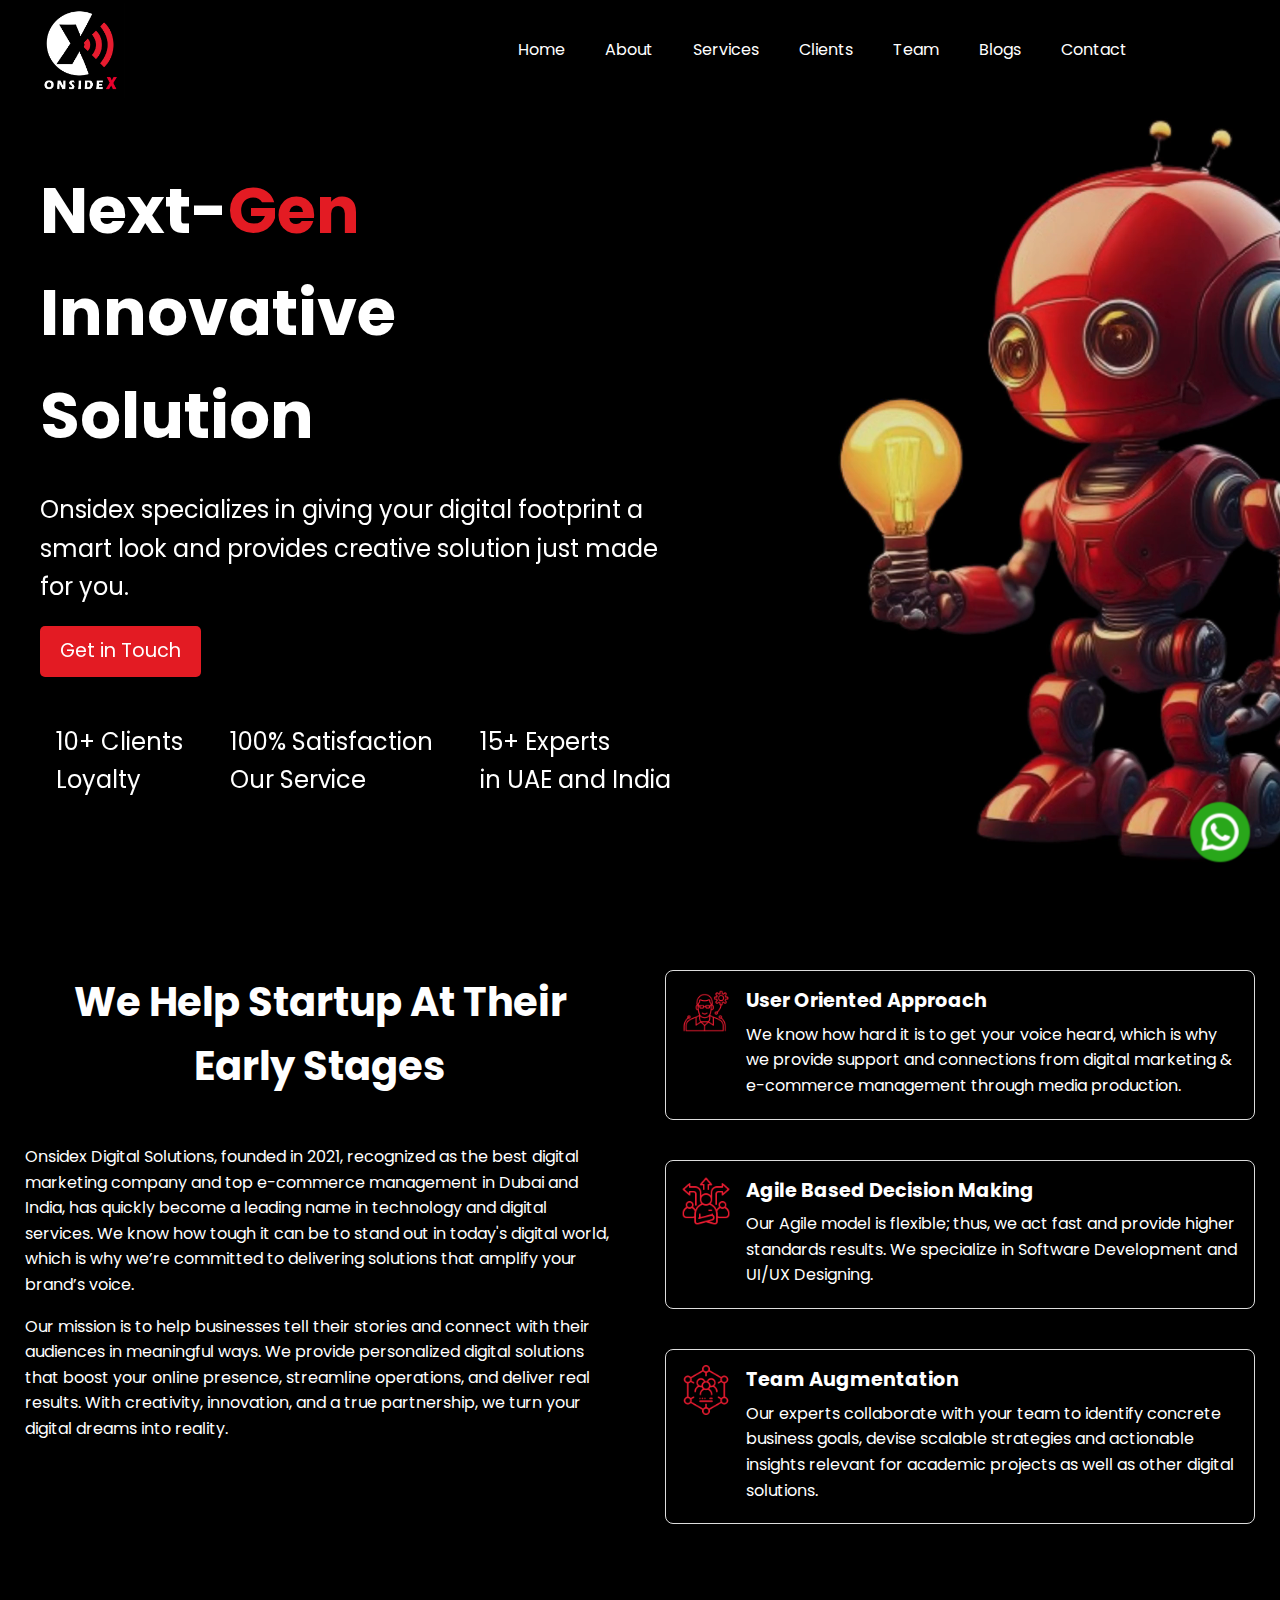
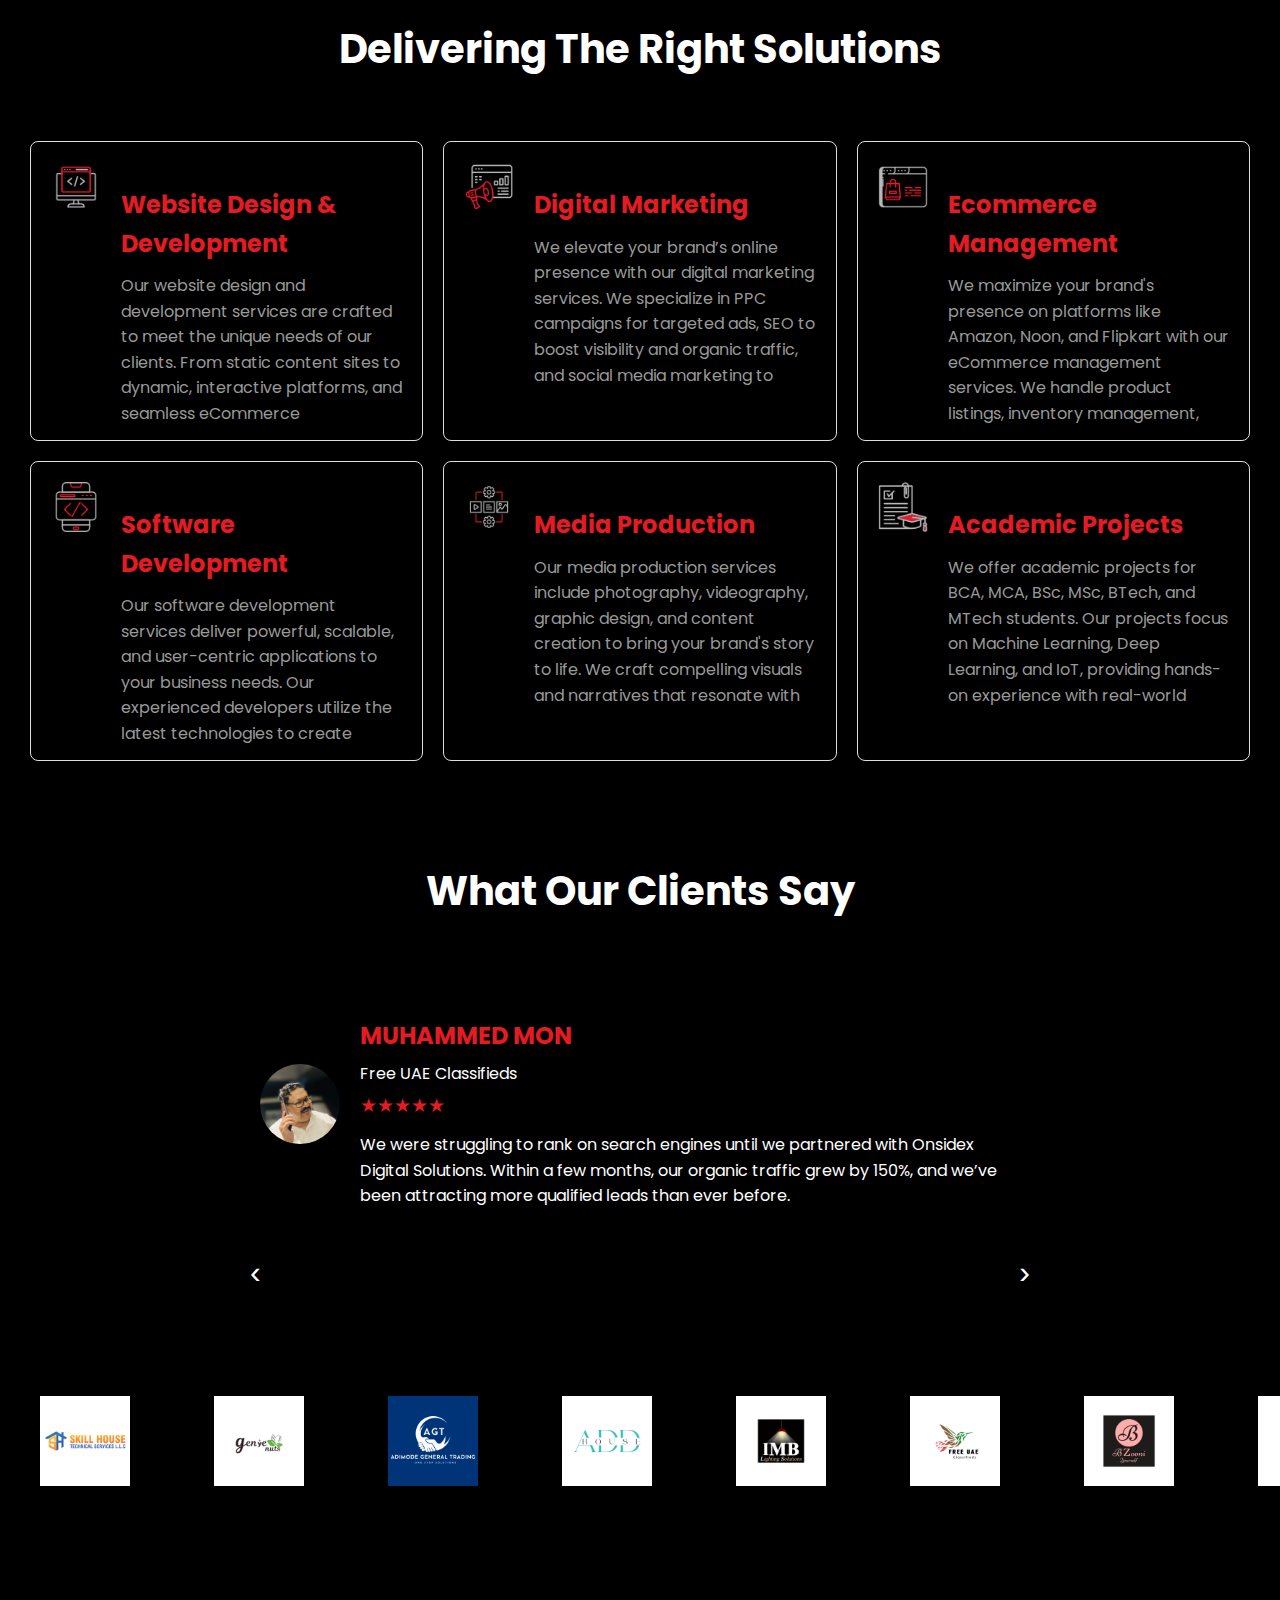
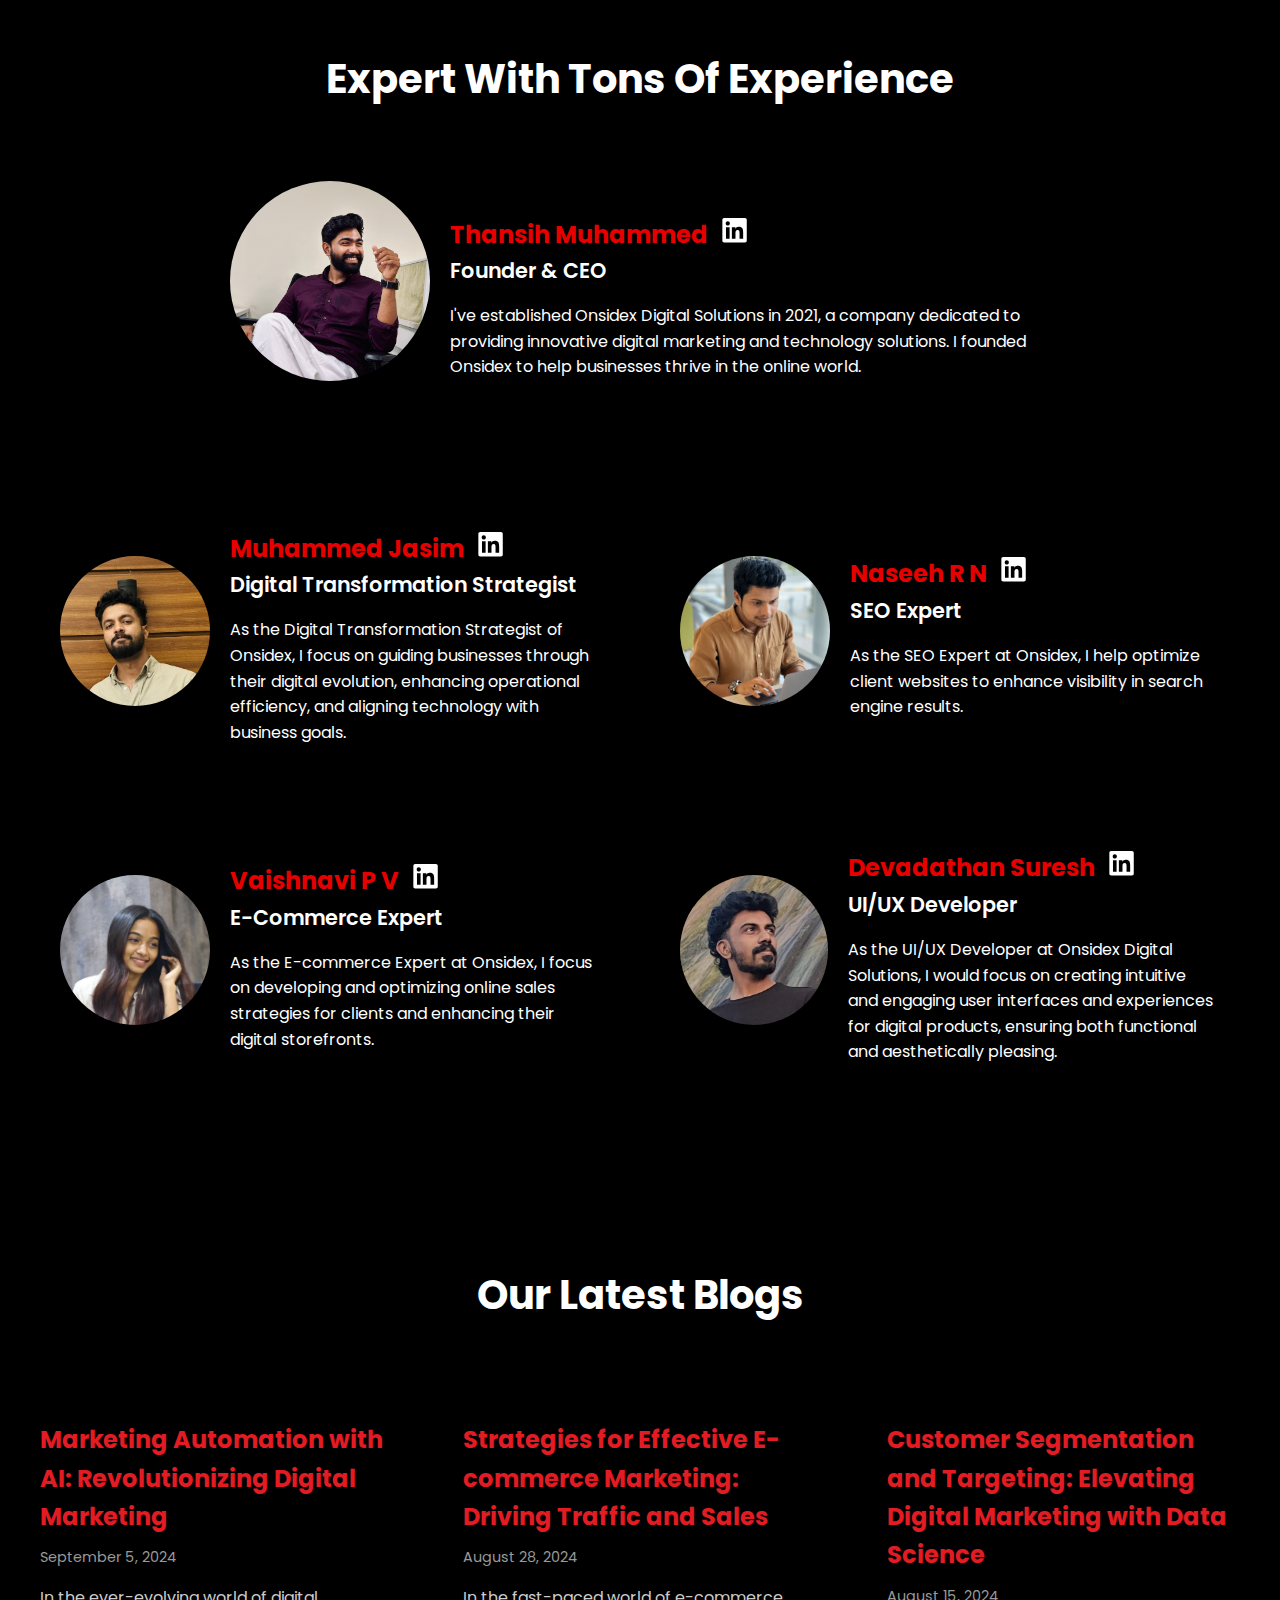
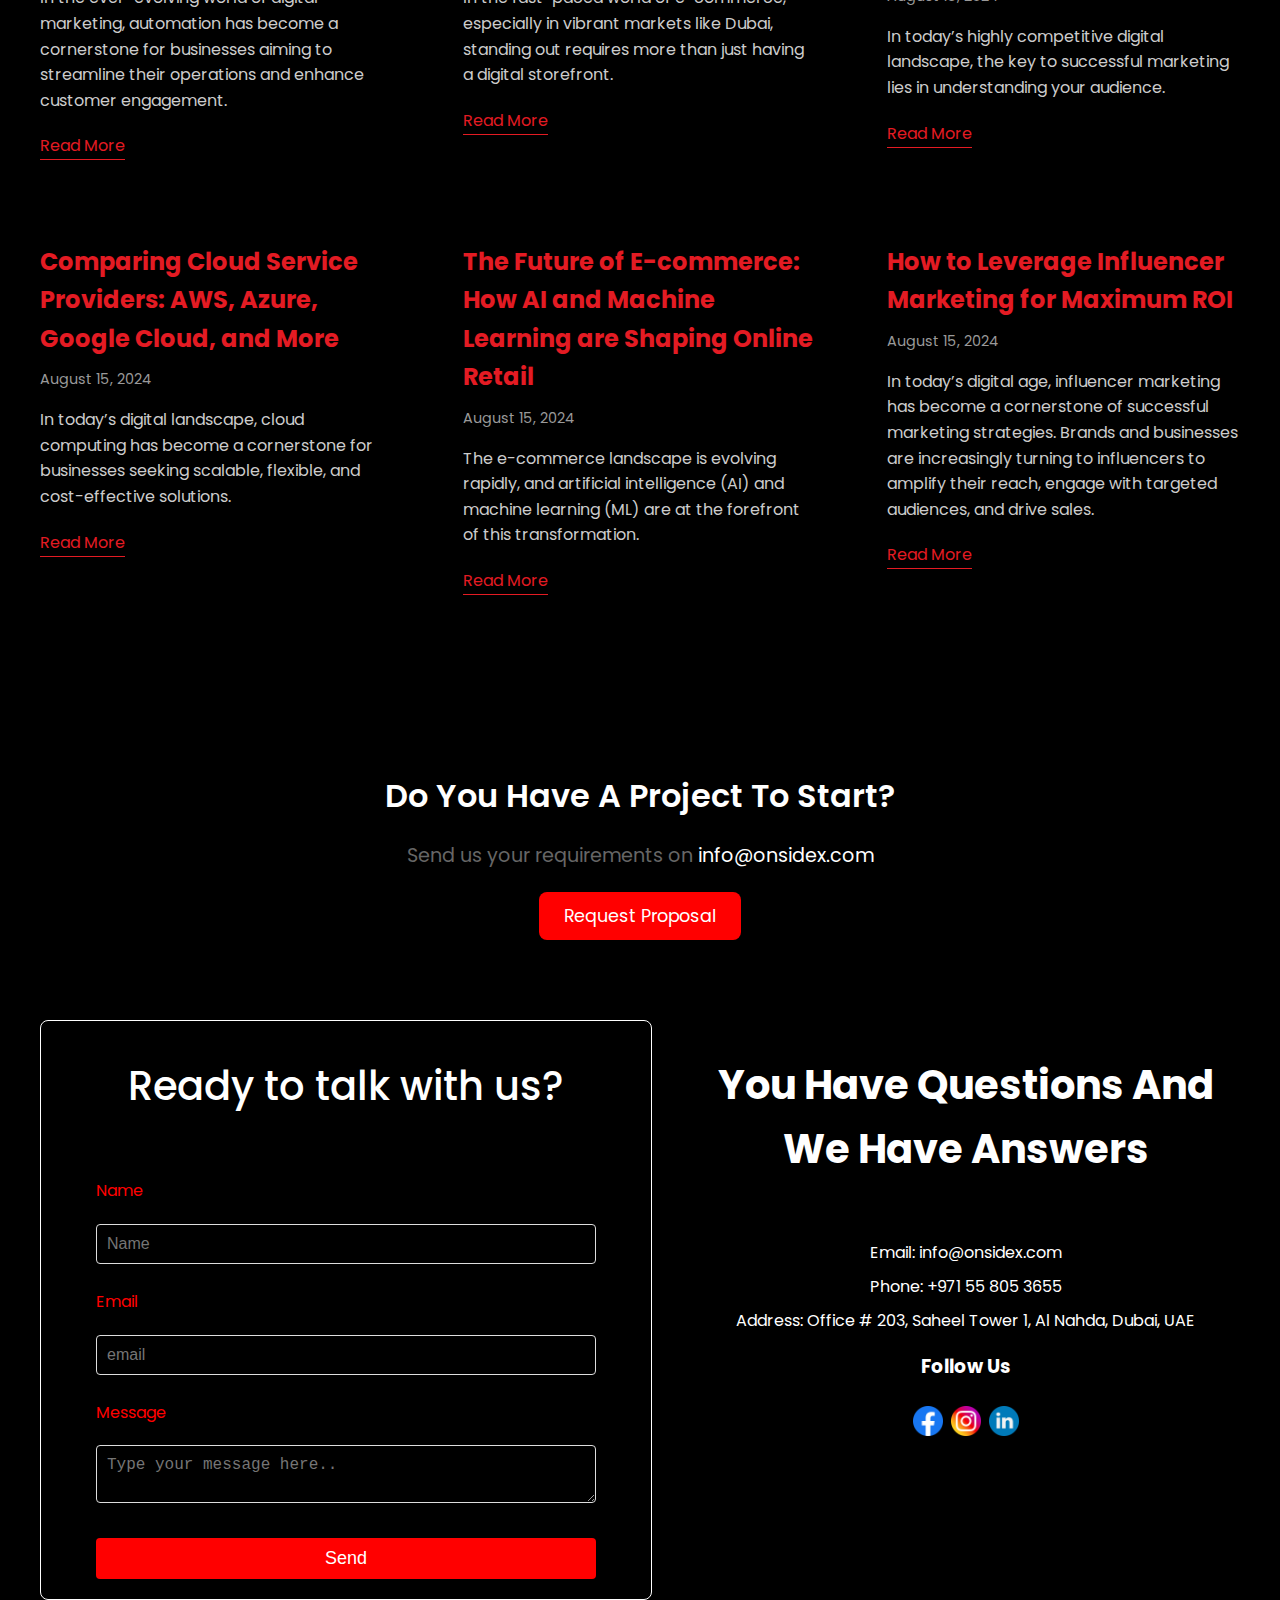
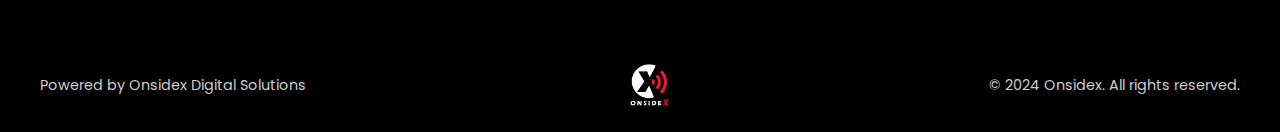
<file: index.html>
<!DOCTYPE html>
<html lang="en">
<head>
    <meta charset="UTF-8">
    <meta name="viewport" content="width=device-width, initial-scale=1.0">
    <title>Onsidex</title>
    <link rel="stylesheet" href="./css/style.css">
    <link rel="stylesheet" href="./css/banner.css">
    <link rel="stylesheet" href="./css/about.css">
    <link rel="stylesheet" href="./css/service.css">
    <link rel="stylesheet" href="./css/logocarousel.css">
    <link rel="stylesheet" href="./css/blogs.css">
    <link rel="stylesheet" href="./css/clients.css">
    <link rel="stylesheet" href="./css/team.css">
    <link rel="stylesheet" href="./css/footer.css">
    
    <link href="https://fonts.googleapis.com/css2?family=Poppins:wght@400;600&display=swap" rel="stylesheet"> <!-- Poppins Font -->

    <link rel="icon" href="./New folder/logo1.png" type="image/x-icon"> 

</head>
<body>
    <nav>
        <div class="logo">
            <img src="./New folder/logo1.png" alt="Logo"> <!-- Replace 'logo.png' with your actual logo file -->
        </div>
        <div class="menu-icon" id="menu-icon">
            <div class="bar"></div>
            <div class="bar"></div>
            <div class="bar"></div>
        </div>
        <ul id="nav-links">
            <li class="close-btn" id="close-btn">&times;</li> <!-- Close button for mobile menu -->
            <li><a href="#banner">Home</a></li>
            <li><a href="#about">About</a></li>
            <li><a href="#services">Services</a></li>
            <li><a href="#clients">Clients</a></li>
            <li><a href="#team">Team</a></li>
            <li><a href="#blogs">Blogs</a></li>
            <li><a href="#contact">Contact</a></li>
            \end{itemize}
            
        </ul>
    </nav>

    <!-- banner with video -->
    <section id="banner">
        <div class="banner-content">
            <h1>Next-<span style="color: #e31b23;">Gen</span> <br>
                Innovative Solution</h1>
            <p>Onsidex specializes in giving your digital footprint a smart look and provides creative solution just made for you.</p>
            <a href="#contact" class="banner-btn">Get in Touch</a> <!-- Get in Touch button -->
        <div class="banner-stats">
            <p>10+ Clients <br> Loyalty</p>
            <p>100% Satisfaction <br> Our Service</p>
            <p>15+ Experts <br> in UAE and India</p>
        </div>
        </div>
        <video  id="banner-video-desktop" autoplay muted loop playsinline>
            <source src="./New folder/banner2.mp4" type="video/mp4"> <!-- Replace with your video file -->
            Your browser does not support the video tag.
        </video>
        <video  id="banner-video-mobile"autoplay muted loop playsinline>
            <source src="./New folder/banner3.mp4" type="video/mp4"> <!-- Replace with your mobile video file -->
            Your browser does not support the video tag.
        </video>
    </section>

<!-- about section-->
<section id="about">
    <div class="about-content">
        <div class="about-column">
            <h1> We Help Startup At Their Early Stages</h1>
            <p>Onsidex Digital Solutions, founded in 2021, recognized as the best digital marketing company and top e-commerce management in Dubai and India, has quickly become a leading name in technology and digital services. We know how tough it can be to stand out in today's digital world, which is why we’re committed to delivering solutions that amplify your brand’s voice.</p>
            <p> Our mission is to help businesses tell their stories and connect with their audiences in meaningful ways. We provide personalized digital solutions that boost your online presence, streamline operations, and deliver real results. With creativity, innovation, and a true partnership, we turn your digital dreams into reality.</p>
        </div>
        <div class="about-column">
            <div class="about-row">
                <img src="./New folder/User oriented.png" alt="User Oriented Approach">
                <div>
                    <h2>User Oriented Approach</h2>
                    <p>We know how hard it is to get your voice heard, which is why we provide support and connections from digital marketing & e-commerce management through media production.</p>
                </div>
            </div>
            <div class="about-row">
                <img src="./New folder/agilebased.png" alt="Agile Based Decision Making">
                <div>
                    <h2>Agile Based Decision Making</h2>
                    <p>Our Agile model is flexible; thus, we act fast and provide higher standards results. We specialize in Software Development and UI/UX Designing.</p>
                </div>
            </div>
            <div class="about-row">
                <img src="./New folder/teamaugmentaion.png" alt="Team Augmentation">
                <div>
                    <h2>Team Augmentation</h2>
                    <p>Our experts collaborate with your team to identify concrete business goals, devise scalable strategies and actionable insights relevant for academic projects as well as other digital solutions.</p>
                </div>
            </div>
        </div>
    </div>
</section>

    

    <!-- WhatsApp Floating Icon -->
    <a href="https://wa.me/+919946722273" class="whatsapp-icon" target="_blank" aria-label="Chat with us on WhatsApp">
        <img src="./New folder/whatsapp.png" alt="WhatsApp">
    </a>

        <!-- Loading Screen -->
        <div id="loading-screen">
            <div class="spinner"></div>
        </div>
    

    

    <!-- service section -->
    <section id="services">
        <h2>Delivering The Right Solutions </h2>
        
        <div class="services-container">
            <div class="service-box">
                <img src="./New folder/ui-ux-web-development.png" alt="Website Design & Development Logo" class="service-logo">
                <div>
                    <h3>Website Design & Development</h3>
                    <div class="service-box-content">
                        <p>Our website design and development services are crafted to meet the unique needs of our clients. From static content sites to dynamic, interactive platforms, and seamless eCommerce experiences, our team blends aesthetic design with robust functionality to create visually appealing, user-friendly websites optimized for digital success.</p>
                    </div>
                </div>
            </div>
            <div class="service-box">
                <img src="./New folder/digital-marketing.png" alt="Digital Marketing Logo" class="service-logo">
                <div>
                    <h3>Digital Marketing</h3>
                    <div class="service-box-content">
                    <p>We elevate your brand’s online presence with our digital marketing services. We specialize in PPC campaigns for targeted ads, SEO to boost visibility and organic traffic, and social media marketing to engage your audience. Our integrated approach ensures impactful, measurable results.
                    </p>
                    </div>
                </div>
            </div>
            <div class="service-box">
                <img src="./New folder/ecommerce-management.png" alt="Ecommerce Management Logo" class="service-logo">
                <div>
                    <h3>Ecommerce Management</h3>
                    <div class="service-box-content">
                    <p>We maximize your brand's presence on platforms like Amazon, Noon, and Flipkart with our eCommerce management services. We handle product listings, inventory management, and store optimization to boost visibility and sales, ensuring smooth and efficient operations across multiple marketplaces.
                    </p>
                    </div>
                </div>
            </div>
            <div class="service-box">
                <img src="./New folder/software-development.png
                " alt="Software Development Logo" class="service-logo">
                <div>
                    <h3>Software Development</h3>
                    <div class="service-box-content">
                    <p>Our software development services deliver powerful, scalable, and user-centric applications to your business needs. Our experienced developers utilize the latest technologies to create robust software that drives innovation, enhances productivity, and supports your long-term goals</p>
                    </div>
                </div>
            </div>
            <div class="service-box">
                <img src="./New folder/media-production.png" alt="Media Production Logo" class="service-logo">
                <div>
                    <h3>Media Production</h3>
                    <div class="service-box-content">
                    <p>Our media production services include photography, videography, graphic design, and content creation to bring your brand's story to life. We craft compelling visuals and narratives that resonate with your audience, ensuring each piece aligns with your brand's identity and marketing goals, delivering high-quality media that drives engagement and leaves a lasting impression.
                    </p>
                    </div>
                </div>
            </div>
            <div class="service-box">
                <img src="./New folder/academic-projects.png" alt="Academic Projects Logo" class="service-logo">
                <div>
                    <h3>Academic Projects</h3>
                    <div class="service-box-content">
                    <p>We offer academic projects for BCA, MCA, BSc, MSc, BTech, and MTech students. Our projects focus on Machine Learning, Deep Learning, and IoT, providing hands-on experience with real-world applications. These projects help students develop practical skills and prepare for successful careers in technology and innovation.</p>
                    </div>
                </div>
            </div>
        </div>
    </section>  



<!-- clients section -->
    <section id="clients">
        <div class="client-feedback-section">
          <h2 class="section-title">What Our Clients Say</h2>
          <div class="carousel-container">
            <div class="carousel">
              <!-- Client 1 -->
              <div class="carousel-item">
                <div class="client-card">
                  <img src="./New folder/1.jpg" alt="Muhammed Mon" class="client-img">
                  <div class="client-info">
                    <h3>MUHAMMED MON</h3>
                    <p>Free UAE Classifieds</p>
                    <div class="stars">★★★★★</div>
                    <p>We were struggling to rank on search engines until we partnered with Onsidex Digital Solutions. Within a few months, our organic traffic grew by 150%, and we’ve been attracting more qualified leads than ever before.</p>
                  </div>
                </div>
              </div>
      
              <!-- Client 2 -->
              <div class="carousel-item">
                <div class="client-card">
                  <img src="./New folder/2.jpg" alt="Navas Shareef" class="client-img">
                  <div class="client-info">
                    <h3>NAVAS SHAREEF</h3>
                    <p>Genie Nuts</p>
                    <div class="stars">★★★★★</div>
                    <p>Working with Onsidex Digital Solutions has been a game-changer for our business. Their team created a stunning website that perfectly represents our brand.</p>
                  </div>
                </div>
              </div>

              <!-- Client 3 -->
              <div class="carousel-item">
                <div class="client-card">
                  <img src="./New folder/3.jpg" alt="Fakkarudheen" class="client-img">
                  <div class="client-info">
                    <h3>Fakkarudheen</h3>
                    <p>Imane Bendou Lighting Solutions</p>
                    <div class="stars">★★★★★</div>
                    <p>Sales have skyrocketed with the help of Onsidex Digital Solutions. They built a top e-commerce platform for us that not only looks amazing but also functions flawlessly.
                    </p>
                  </div>
                </div>
              </div>

              <!-- Client 4 -->
              <div class="carousel-item">
                <div class="client-card">
                  <img src="./New folder/4.jpg" alt="Parthasarathi" class="client-img">
                  <div class="client-info">
                    <h3>Parthasarathi</h3>
                    <p>Almighty Therapy Centre</p>
                    <div class="stars">★★★★★</div>
                    <p>I’ve been working with Onsidex Digital Solutions for past 2 years, and I’ve seen remarkable improvements in my business through their best digital marketing services.</p>
                  </div>
                </div>
              </div>


                 <!-- Client 5 -->
                 <div class="carousel-item">
                    <div class="client-card">
                      <img src="./New folder/5.jpg" alt="Dulfais Moideen" class="client-img">
                      <div class="client-info">
                        <h3>Dulfais Moideen</h3>
                        <p>Add House</p>
                        <div class="stars">★★★★★</div>
                        <p>What sets Onsidex apart is their incredible customer service. They’re always responsive, transparent, and willing to go the extra mile to ensure our satisfaction.</p>
                      </div>
                    </div>
                  </div>

                    <!-- Client 6 -->
                 <div class="carousel-item">
                    <div class="client-card">
                      <img src="./New folder/ysh.jpg" alt="vafiya ali" class="client-img">
                      <div class="client-info">
                        <h3>vafiya ali</h3>
                        <p>Ysh Threads</p>
                        <div class="stars">★★★★★</div>
                        <p>My business had complex requirements for a custom software solution, and Onsidex Digital Solutions delivered an innovative product that exceeded our expectations.</p>
                      </div>
                    </div>
                  </div>
      
              <!-- Add more clients similarly -->
            </div>
          </div>
      
          <!-- Arrows for carousel navigation -->
          <div class="carousel-controls">
            <button class="prev">‹</button>
            <button class="next">›</button>
          </div>
        </div>
      </section>

<!-- logo carousel -->
<div class="logos">
  <div class="logos-slide">
    <img src="./New folder/logo/1.png" />
    <img src="./New folder/logo/2.png" />
    <img src="./New folder/logo/3.png" />
    <img src="./New folder/logo/4.png" />
    <img src="./New folder/logo/5.png" />
    <img src="./New folder/logo/6.png" />
    <img src="./New folder/logo/7.png" />
    <img src="./New folder/logo/8.png" />
    <img src="./New folder/logo/9.png" />
  </div>

  <div class="logos-slide">
    <img src="./New folder/logo/1.png" />
    <img src="./New folder/logo/2.png" />
    <img src="./New folder/logo/3.png" />
    <img src="./New folder/logo/4.png" />
    <img src="./New folder/logo/5.png" />
    <img src="./New folder/logo/6.png" />
    <img src="./New folder/logo/7.png" />
    <img src="./New folder/logo/8.png" />
    <img src="./New folder/logo/9.png" />
  </div>  
</div>
      
      


<!-- our team sction -->
<section class="our-team" id="team">
    <h2 class="section-title">Expert With Tons Of Experience</h2>
    
    <!-- CEO Section (Full Row) -->
    <div class="ceo-section">
      <img src="./New folder/thanzye.jpg
      " alt="Thansih Muhammed" class="member-img-ceo">
      <div class="ceo-details">
        <h3 class="member-name">Thansih Muhammed</h3>
        <a href="https://www.linkedin.com/in/thansih-muhammed/ " target="_blank" class="linkedin-link">
            <img src="./New folder/linkedIn.svg" alt="LinkedIn" class="linkedin-icon">
          </a>
        <p class="member-title">Founder & CEO</p>
        <p class="member-description">I've established Onsidex Digital Solutions in 2021, a company dedicated to providing innovative digital marketing and technology solutions. I founded Onsidex to help businesses thrive in the online world.</p>
        
      </div>
    </div>
    
    <!-- Other Team Members -->
    <div class="team-row">
      <div class="team-member">
        <img src="./New folder/pic1.jpg" alt="Muhammed Jasim" class="member-img">
        <div class="member-details">
          <h3 class="member-name">Muhammed Jasim</h3>
          <a href="https://www.linkedin.com/in/muhammedjasim/ " target="_blank" class="linkedin-link">
            <img src="./New folder/linkedIn.svg" alt="LinkedIn" class="linkedin-icon">
          </a>
          <p class="member-title">Digital Transformation Strategist</p>
          <p class="member-description">As the Digital Transformation Strategist of Onsidex, I focus on guiding businesses through their digital evolution, enhancing operational efficiency, and aligning technology with business goals.</p>
         
        </div>
      </div>
      
      <div class="team-member">
        <img src="./New folder/Naseeh.jpg" alt="Naseeh R N" class="member-img">
        <div class="member-details">
          <h3 class="member-name">Naseeh R N</h3>
          <a href="https://www.linkedin.com/in/naseeh-rn-274b72139/ " target="_blank" class="linkedin-link">
            <img src="./New folder/linkedIn.svg" alt="LinkedIn" class="linkedin-icon">
          </a>
          <p class="member-title">SEO Expert</p>          
          <p class="member-description">As the SEO Expert at Onsidex, I help optimize client websites to enhance visibility in search engine results.</p>
          
        </div>
      </div>
      
      <div class="team-member">
        <img src="./New folder/vaishnavi.jpg" alt="Vaishnavi P V" class="member-img">
        <div class="member-details">
          <h3 class="member-name">Vaishnavi P V</h3>
          <a href="https://www.linkedin.com/in/vaishnavi-p-v-15863122a/ " target="_blank" class="linkedin-link">
            <img src="./New folder/linkedIn.svg" alt="LinkedIn" class="linkedin-icon">
          </a>
          <p class="member-title">E-Commerce Expert</p>
          <p class="member-description">As the E-commerce Expert at Onsidex, I focus on developing and optimizing online sales strategies for clients and enhancing their digital storefronts.</p>
        
        </div>        
      </div>
      <div class="team-member">
        <img src="./New folder/dathan.jpg" alt="Vaishnavi P V" class="member-img">
        <div class="member-details">
          <h3 class="member-name">Devadathan Suresh</h3>
          <a href="https://www.linkedin.com/in/devadathan-suresh-b09374266/ " target="_blank" class="linkedin-link">
            <img src="./New folder/linkedIn.svg" alt="LinkedIn" class="linkedin-icon">
          </a>
          <p class="member-title">UI/UX Developer</p>
          <p class="member-description">As the UI/UX Developer at Onsidex Digital Solutions, I would focus on creating intuitive and engaging user interfaces and experiences for digital products, ensuring  both functional and aesthetically pleasing.
        </p>
          
        </div>
    </div>
  </section>
  
      

    <!-- Blogs Section -->
<section id="blogs">
    <h2>Our Latest Blogs</h2>
    
    <div class="blogs-container">
        <div class="blog-box">
            <img src="./New folder/Onsidex Blog IMG.webp" alt="Blog Image 1" class="blog-image" loading="lazy">
            <div class="blog-content">
                <h3>Marketing Automation with AI: Revolutionizing Digital Marketing     </h3>
                <span class="blog-date">September 5, 2024</span>
                <p>In the ever-evolving world of digital marketing, automation has become a cornerstone for businesses aiming to streamline their operations and enhance customer engagement.</p>
                <a href="blog1.html" class="read-more">Read More</a>
            </div>
        </div>
        <div class="blog-box">
            <img src="./New folder/Onsidex Blog IMG2.webp" alt="Blog Image 2" class="blog-image" loading="lazy">
            <div class="blog-content">
                <h3>Strategies for Effective E-commerce Marketing: Driving Traffic and Sales</h3>
                <span class="blog-date">August 28, 2024</span>
                <p>In the fast-paced world of e-commerce, especially in vibrant markets like Dubai, standing out requires more than just having a digital storefront. </p>
                <a href="blog2.html" class="read-more">Read More</a>
            </div>
        </div>
        <div class="blog-box">
            <img src="./New folder/Onsidex Blog IMG3.webp" alt="Blog Image 3" class="blog-image" loading="lazy">
            <div class="blog-content">
                <h3>Customer Segmentation and Targeting: Elevating Digital Marketing with Data Science</h3>
                <span class="blog-date">August 15, 2024</span>
                <p>In today’s highly competitive digital landscape, the key to successful marketing lies in understanding your audience. </p>
                <a href="blog3.html" class="read-more">Read More</a>
            </div>
        </div>
        <div class="blog-box">
            <img src="./New folder/Onsidex Blog IMG4.webp" alt="Blog Image 3" class="blog-image"  loading="lazy">

            <div class="blog-content">
                <h3>Comparing Cloud Service Providers: AWS, Azure, Google Cloud, and More</h3>
                <span class="blog-date">August 15, 2024</span>
                <p>In today’s digital landscape, cloud computing has become a cornerstone for businesses seeking scalable, flexible, and cost-effective solutions.  </p>
                <a href="blog4.html" class="read-more">Read More</a>
            </div>
        </div>
        <div class="blog-box">
            <img src="./New folder/Onsidex Blog IMG5.webp" alt="Blog Image 3" class="blog-image" loading="lazy">
            <div class="blog-content">
                <h3>The Future of E-commerce: How AI and Machine Learning are Shaping Online Retail</h3>
                <span class="blog-date">August 15, 2024</span>
                <p>The e-commerce landscape is evolving rapidly, and artificial intelligence (AI) and machine learning (ML) are at the forefront of this transformation.</p>
                <a href="blog5.html" class="read-more">Read More</a>
            </div>
        </div>

        <div class="blog-box">
            <img src="./New folder/Onsidex Blog IMG6.webp" alt="Blog Image 3" class="blog-image" loading="lazy">
            <div class="blog-content">
                <h3>How to Leverage Influencer Marketing for Maximum ROI</h3>
                <span class="blog-date">August 15, 2024</span>
                <p>In today’s digital age, influencer marketing has become a cornerstone of successful marketing strategies. Brands and businesses are increasingly turning to influencers to amplify their reach, engage with targeted audiences, and drive sales. </p>
                <a href="blog6.html" class="read-more">Read More</a>
            </div>
        </div>
    </div>
</section>

<section id="project-start">
    <div class="project-content">
        <h2>Do You Have A Project To Start?</h2>
        <p>Send us your requirements on <a href="mailto:info@onsidex.com">info@onsidex.com</a></p>
        <a href="#" class="request-proposal-btn">Request Proposal</a>
    </div>
</section>


<!-- contact section -->
<section id="contact">
    <div class="contact-form">
        <h2 style="font-weight: 500;">Ready to talk with us?</h2>
        <form action="contact.php" method="POST">
          <label for="name">Name</label>
          <input type="text" id="name" name="name" required placeholder="Name">
          
          <label for="email">Email</label>
          <input type="email" id="email" name="email" required placeholder="email">
          
          <label for="message">Message</label>
          <textarea id="message" name="message" required placeholder="Type your message here.."></textarea>
          
          <button type="submit">Send</button>
        </form>
      </div>
    <div class="contact-details">
      <h2>You Have Questions And We Have Answers</h2>
      <p>Email: info@onsidex.com</p>
      <p>Phone: +971 55 805 3655</p>
      <p>Address: Office # 203, Saheel Tower 1, Al Nahda, Dubai, UAE</p>
      <h3>Follow Us</h3>
      <div class="social">
      <a href="https://www.facebook.com/profile.php?id=100087654293857&mibextid=LQQJ4d" target="_blank"><img src="./New folder/facebook.png" alt=""></a>
      <a href="https://www.instagram.com/onsidex_digital_solutions?igsh=cDA0MWJuM3p1dng4&utm_source=qr" target="_blank"><img src="./New folder/insta.png" alt=""></a>
      <a href="https://www.linkedin.com/company/onsidex-digital-solutions/" target="_blank"><img src="./New folder/linkedin.png" alt=""></a>
      </div>
    </div>
  
   
  </section>


  <section id="footer">
    <div class="footer-content">
        <p class="footer-text">Powered by Onsidex Digital Solutions</p>
        <img src="./New folder/logo1.png" alt="Company Logo" class="footer-logo">
        <p class="copyright">&copy; 2024 Onsidex. All rights reserved.</p>
    </div>
</section>


    <script src="./script.js" defer></script>
</body>
</html>
</file>
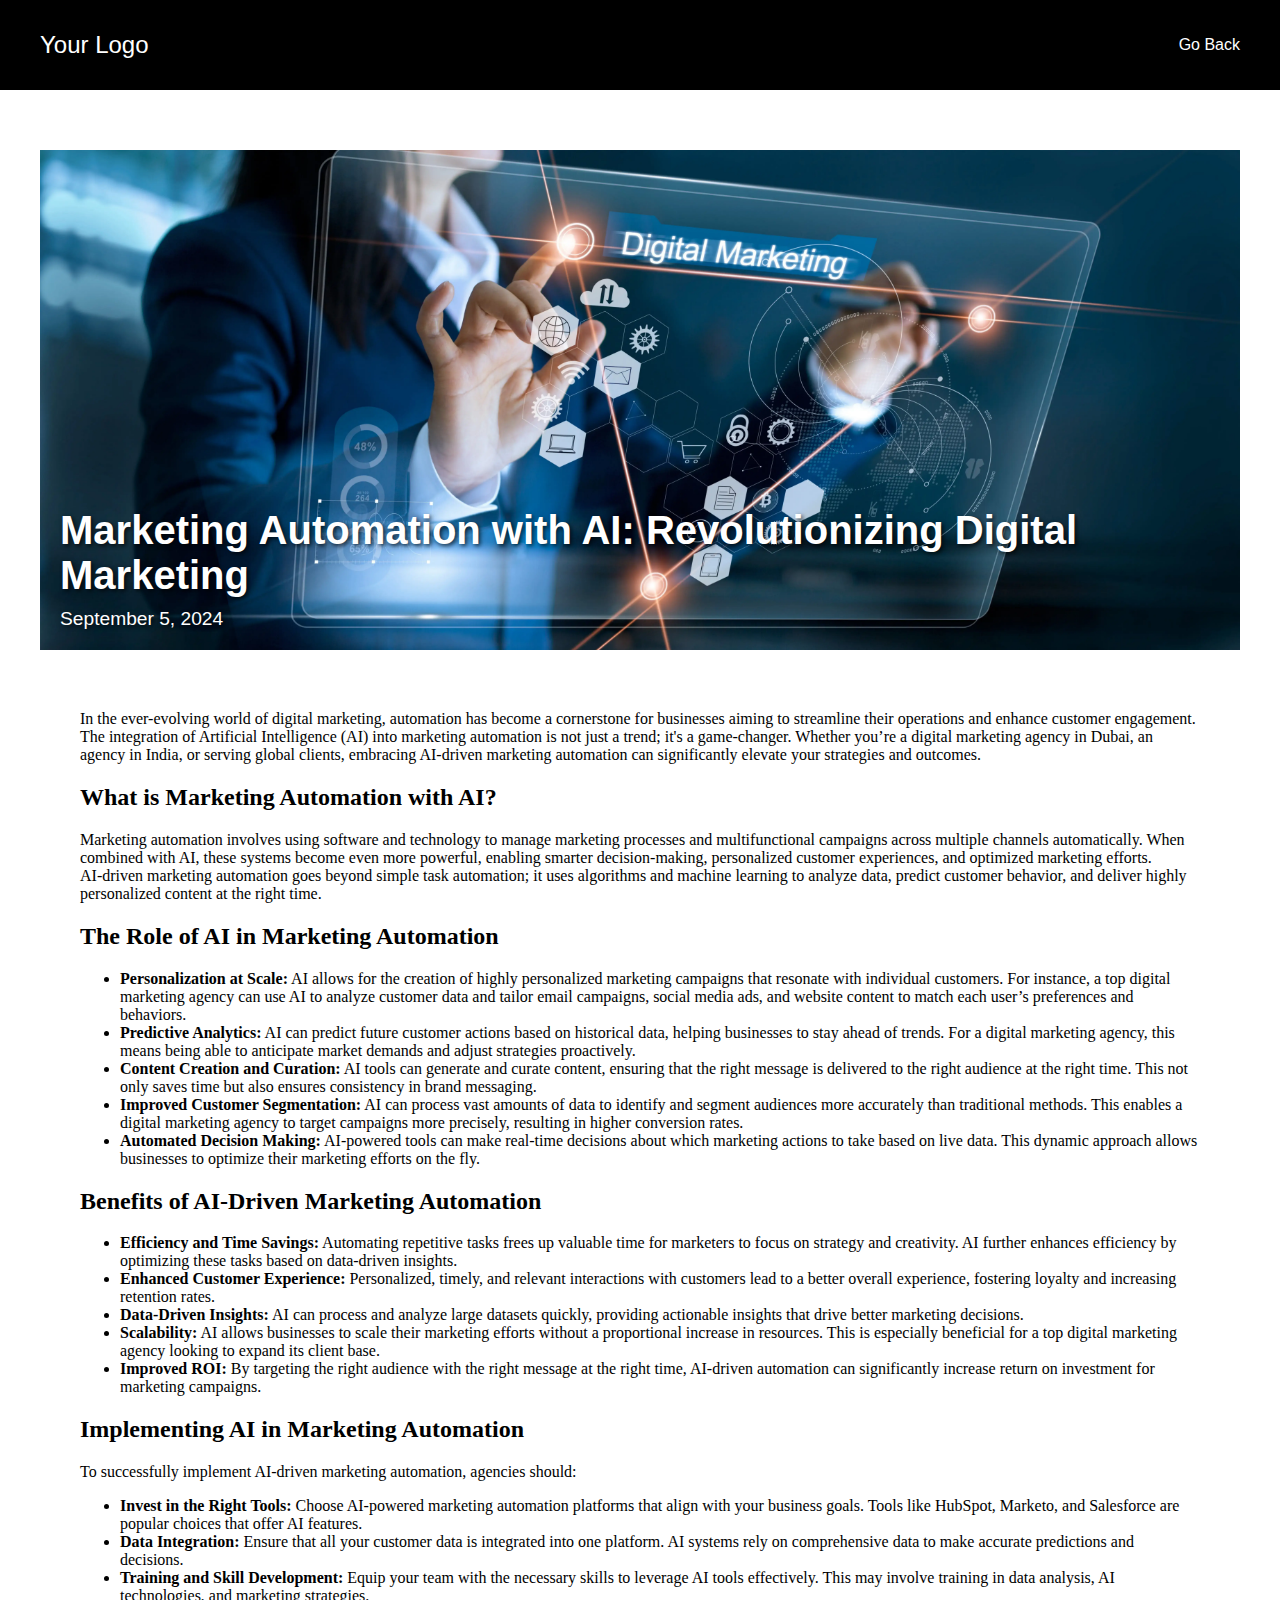
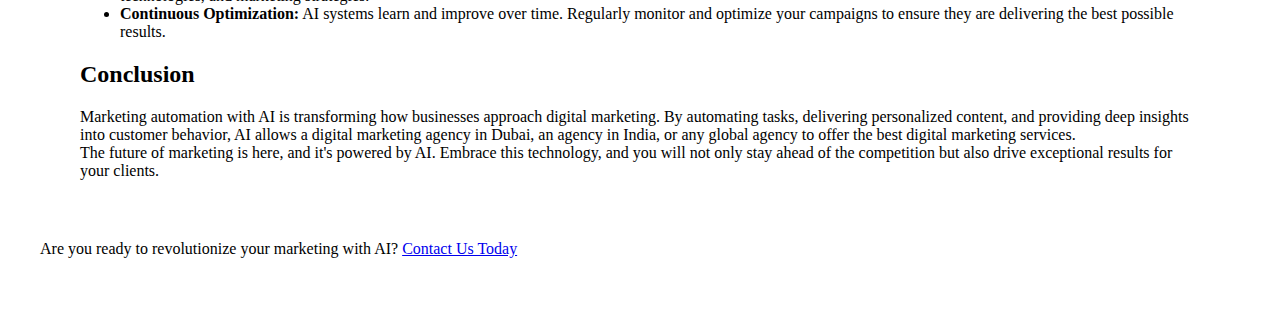
<file: blog1.html>
<!DOCTYPE html>
<html lang="en">
<head>
    <meta charset="UTF-8">
    <meta name="viewport" content="width=device-width, initial-scale=1.0">
    <title>Full Blog Page</title>
    <link rel="stylesheet" href="./css/blog1.css">
</head>
<body>
    <!-- Navbar -->
    <nav class="navbar">
        <div class="container">
            <a href="#" class="logo">Your Logo</a>
            <ul class="nav-links">
                <li><a href="index.html#blogs">Go Back</a></li>
                
            </ul>
        </div>
    </nav>

    <!-- Blog Content -->
    <section class="blog-content">
        <div class="blog-image">
            <img src="./New folder/Onsidex Blog IMG.webp" alt="Blog Image">
            <div class="blog-info">
                <h1>Marketing Automation with AI: Revolutionizing Digital Marketing</h1>
                <span class="blog-date">September 5, 2024</span>
            </div>
        </div>
        <div class="blog-content">
            <p>In the ever-evolving world of digital marketing, automation has become a cornerstone for businesses aiming to streamline their operations and enhance customer engagement. The integration of Artificial Intelligence (AI) into marketing automation is not just a trend; it's a game-changer. Whether you’re a digital marketing agency in Dubai, an agency in India, or serving global clients, embracing AI-driven marketing automation can significantly elevate your strategies and outcomes.</p>
            
            <h2>What is Marketing Automation with AI?</h2>
            <p>Marketing automation involves using software and technology to manage marketing processes and multifunctional campaigns across multiple channels automatically. When combined with AI, these systems become even more powerful, enabling smarter decision-making, personalized customer experiences, and optimized marketing efforts.</p>
            <p>AI-driven marketing automation goes beyond simple task automation; it uses algorithms and machine learning to analyze data, predict customer behavior, and deliver highly personalized content at the right time.</p>
            
            <h2>The Role of AI in Marketing Automation</h2>
            <ul>
                <li><strong>Personalization at Scale:</strong> AI allows for the creation of highly personalized marketing campaigns that resonate with individual customers. For instance, a top digital marketing agency can use AI to analyze customer data and tailor email campaigns, social media ads, and website content to match each user’s preferences and behaviors.</li>
                <li><strong>Predictive Analytics:</strong> AI can predict future customer actions based on historical data, helping businesses to stay ahead of trends. For a digital marketing agency, this means being able to anticipate market demands and adjust strategies proactively.</li>
                <li><strong>Content Creation and Curation:</strong> AI tools can generate and curate content, ensuring that the right message is delivered to the right audience at the right time. This not only saves time but also ensures consistency in brand messaging.</li>
                <li><strong>Improved Customer Segmentation:</strong> AI can process vast amounts of data to identify and segment audiences more accurately than traditional methods. This enables a digital marketing agency to target campaigns more precisely, resulting in higher conversion rates.</li>
                <li><strong>Automated Decision Making:</strong> AI-powered tools can make real-time decisions about which marketing actions to take based on live data. This dynamic approach allows businesses to optimize their marketing efforts on the fly.</li>
            </ul>
            
            <h2>Benefits of AI-Driven Marketing Automation</h2>
            <ul>
                <li><strong>Efficiency and Time Savings:</strong> Automating repetitive tasks frees up valuable time for marketers to focus on strategy and creativity. AI further enhances efficiency by optimizing these tasks based on data-driven insights.</li>
                <li><strong>Enhanced Customer Experience:</strong> Personalized, timely, and relevant interactions with customers lead to a better overall experience, fostering loyalty and increasing retention rates.</li>
                <li><strong>Data-Driven Insights:</strong> AI can process and analyze large datasets quickly, providing actionable insights that drive better marketing decisions.</li>
                <li><strong>Scalability:</strong> AI allows businesses to scale their marketing efforts without a proportional increase in resources. This is especially beneficial for a top digital marketing agency looking to expand its client base.</li>
                <li><strong>Improved ROI:</strong> By targeting the right audience with the right message at the right time, AI-driven automation can significantly increase return on investment for marketing campaigns.</li>
            </ul>
            
            <h2>Implementing AI in Marketing Automation</h2>
            <p>To successfully implement AI-driven marketing automation, agencies should:</p>
            <ul>
                <li><strong>Invest in the Right Tools:</strong> Choose AI-powered marketing automation platforms that align with your business goals. Tools like HubSpot, Marketo, and Salesforce are popular choices that offer AI features.</li>
                <li><strong>Data Integration:</strong> Ensure that all your customer data is integrated into one platform. AI systems rely on comprehensive data to make accurate predictions and decisions.</li>
                <li><strong>Training and Skill Development:</strong> Equip your team with the necessary skills to leverage AI tools effectively. This may involve training in data analysis, AI technologies, and marketing strategies.</li>
                <li><strong>Continuous Optimization:</strong> AI systems learn and improve over time. Regularly monitor and optimize your campaigns to ensure they are delivering the best possible results.</li>
            </ul>
            
            <h2>Conclusion</h2>
            <p>Marketing automation with AI is transforming how businesses approach digital marketing. By automating tasks, delivering personalized content, and providing deep insights into customer behavior, AI allows a digital marketing agency in Dubai, an agency in India, or any global agency to offer the best digital marketing services.</p>
            <p>The future of marketing is here, and it's powered by AI. Embrace this technology, and you will not only stay ahead of the competition but also drive exceptional results for your clients.</p>
        </div>

        <div class="cta-section">
            <p>Are you ready to revolutionize your marketing with AI? <a href="contact-us.html" class="cta-button">Contact Us Today</a></p>
        </div>
    </section>
</body>
</html>

    </section>
</body>
</html>
</file>
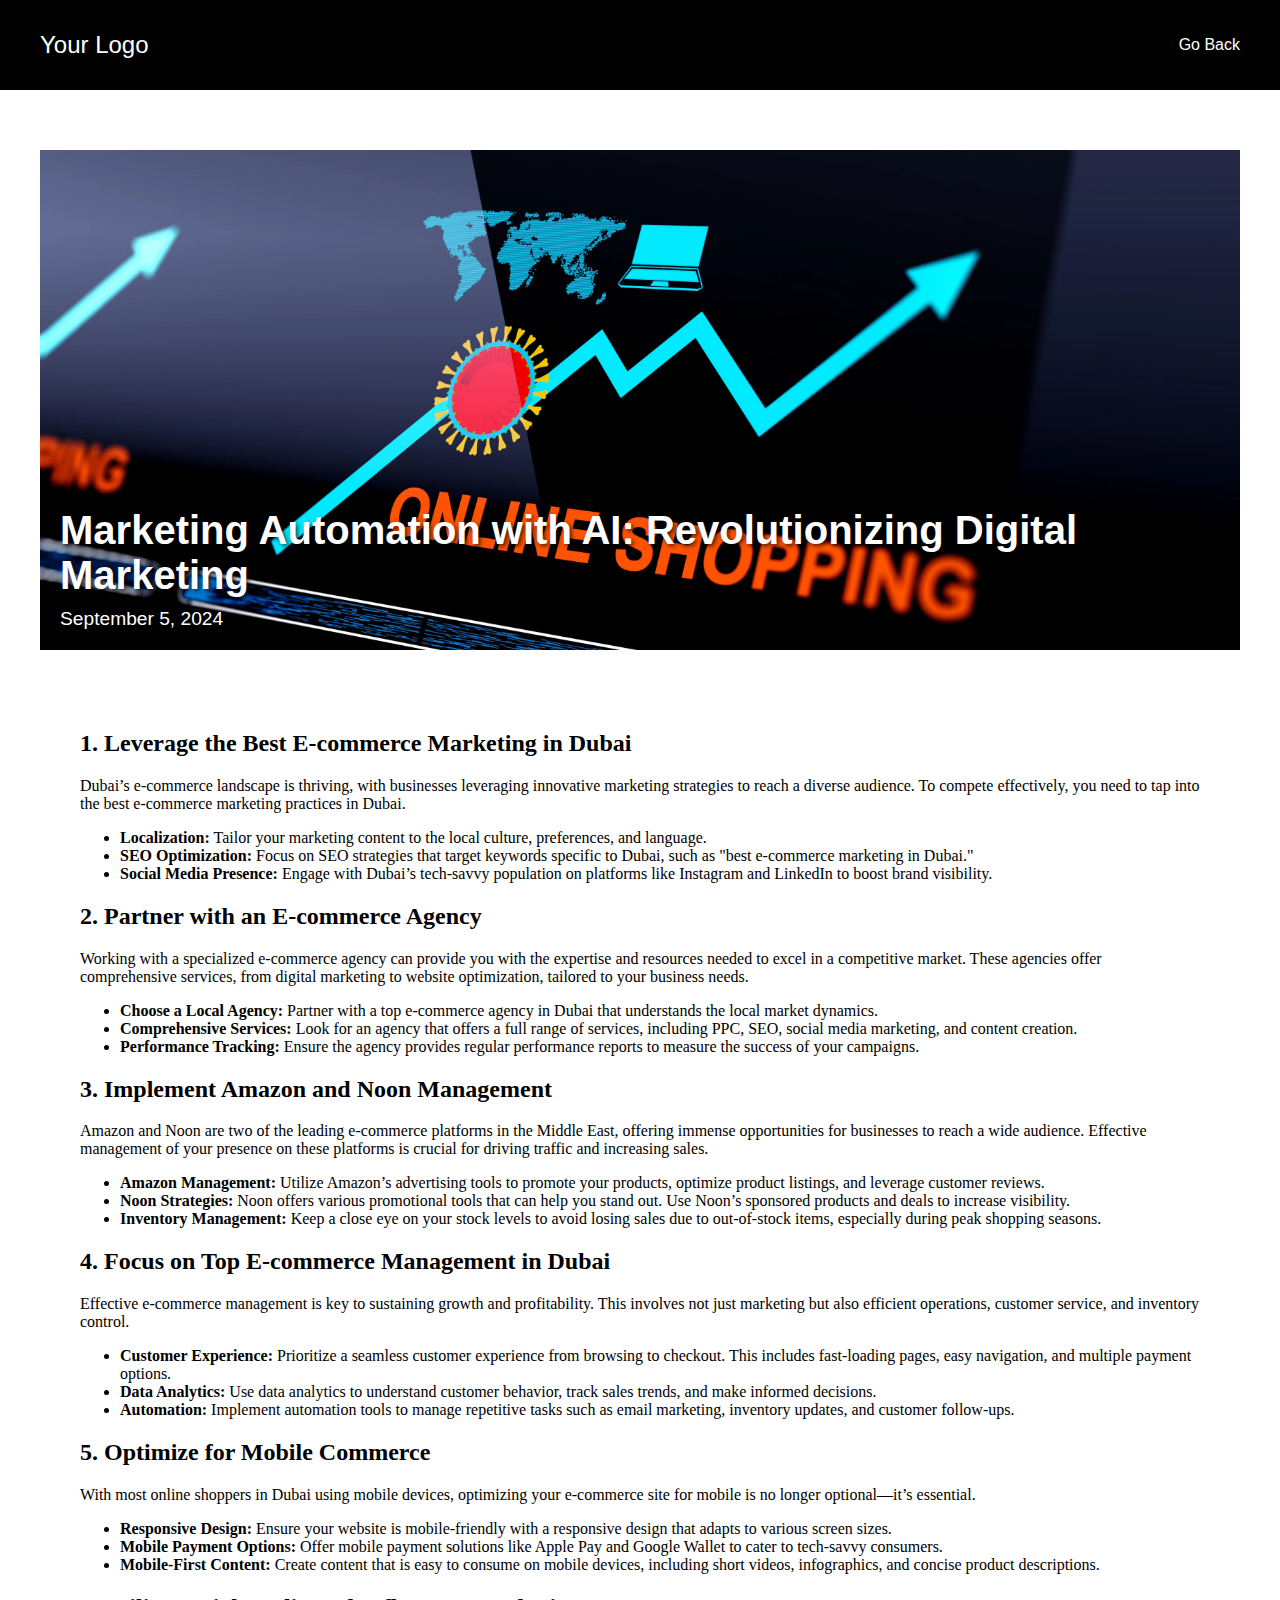
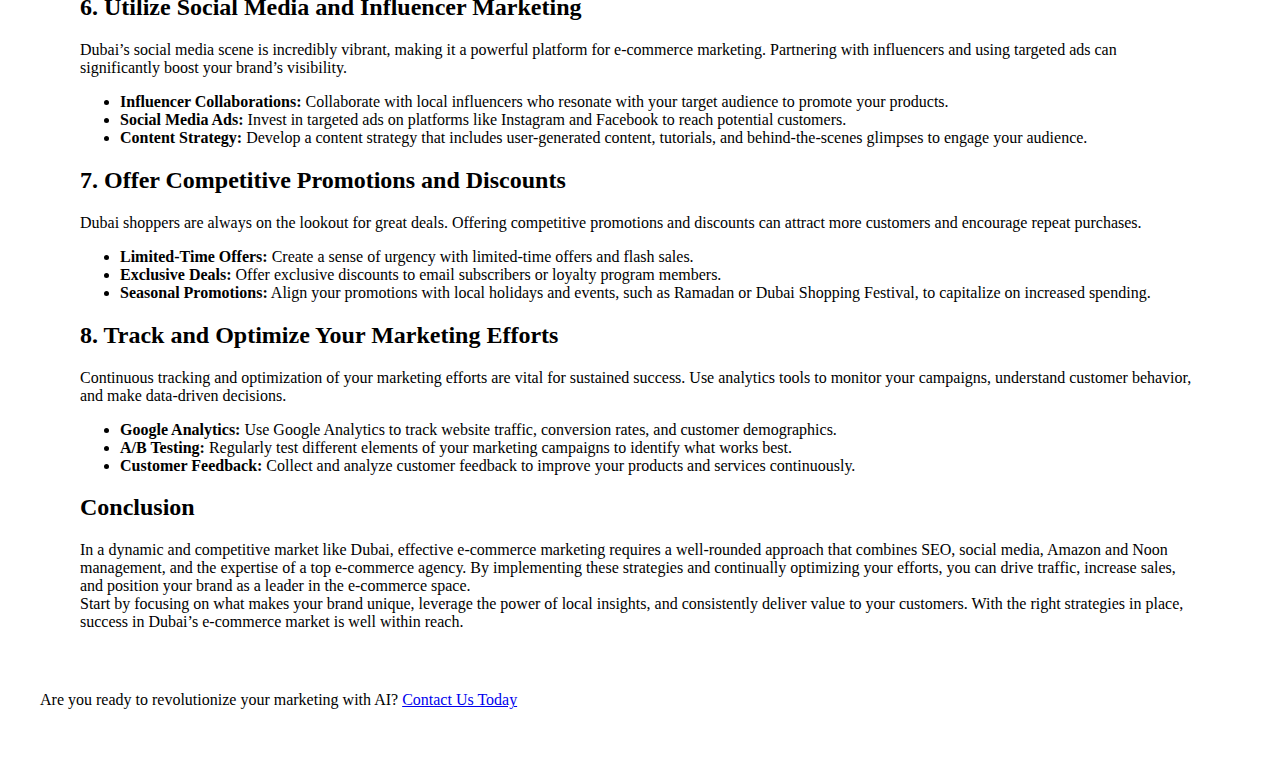
<file: blog2.html>
<!DOCTYPE html>
<html lang="en">
<head>
    <meta charset="UTF-8">
    <meta name="viewport" content="width=device-width, initial-scale=1.0">
    <title>Full Blog Page</title>
    <link rel="stylesheet" href="./css/blog1.css">
</head>
<body>
    <!-- Navbar -->
    <nav class="navbar">
        <div class="container">
            <a href="#" class="logo">Your Logo</a>
            <ul class="nav-links">
                <li><a href="index.html#blogs">Go Back</a></li>
                
            </ul>
        </div>
    </nav>

    <!-- Blog Content -->
    <section class="blog-content">
        <div class="blog-image">
            <img src="./New folder/Onsidex Blog IMG2.webp" alt="Blog Image">
            <div class="blog-info">
                <h1>Marketing Automation with AI: Revolutionizing Digital Marketing</h1>
                <span class="blog-date">September 5, 2024</span>
            </div>
        </div>

            <!-- Blog Content -->
            <div class="blog-content">
                <h2>1. Leverage the Best E-commerce Marketing in Dubai</h2>
                <p>Dubai’s e-commerce landscape is thriving, with businesses leveraging innovative marketing strategies to reach a diverse audience. To compete effectively, you need to tap into the best e-commerce marketing practices in Dubai.</p>
                <ul>
                    <li><strong>Localization:</strong> Tailor your marketing content to the local culture, preferences, and language.</li>
                    <li><strong>SEO Optimization:</strong> Focus on SEO strategies that target keywords specific to Dubai, such as "best e-commerce marketing in Dubai."</li>
                    <li><strong>Social Media Presence:</strong> Engage with Dubai’s tech-savvy population on platforms like Instagram and LinkedIn to boost brand visibility.</li>
                </ul>

                <h2>2. Partner with an E-commerce Agency</h2>
                <p>Working with a specialized e-commerce agency can provide you with the expertise and resources needed to excel in a competitive market. These agencies offer comprehensive services, from digital marketing to website optimization, tailored to your business needs.</p>
                <ul>
                    <li><strong>Choose a Local Agency:</strong> Partner with a top e-commerce agency in Dubai that understands the local market dynamics.</li>
                    <li><strong>Comprehensive Services:</strong> Look for an agency that offers a full range of services, including PPC, SEO, social media marketing, and content creation.</li>
                    <li><strong>Performance Tracking:</strong> Ensure the agency provides regular performance reports to measure the success of your campaigns.</li>
                </ul>

                <h2>3. Implement Amazon and Noon Management</h2>
                <p>Amazon and Noon are two of the leading e-commerce platforms in the Middle East, offering immense opportunities for businesses to reach a wide audience. Effective management of your presence on these platforms is crucial for driving traffic and increasing sales.</p>
                <ul>
                    <li><strong>Amazon Management:</strong> Utilize Amazon’s advertising tools to promote your products, optimize product listings, and leverage customer reviews.</li>
                    <li><strong>Noon Strategies:</strong> Noon offers various promotional tools that can help you stand out. Use Noon’s sponsored products and deals to increase visibility.</li>
                    <li><strong>Inventory Management:</strong> Keep a close eye on your stock levels to avoid losing sales due to out-of-stock items, especially during peak shopping seasons.</li>
                </ul>

                <h2>4. Focus on Top E-commerce Management in Dubai</h2>
                <p>Effective e-commerce management is key to sustaining growth and profitability. This involves not just marketing but also efficient operations, customer service, and inventory control.</p>
                <ul>
                    <li><strong>Customer Experience:</strong> Prioritize a seamless customer experience from browsing to checkout. This includes fast-loading pages, easy navigation, and multiple payment options.</li>
                    <li><strong>Data Analytics:</strong> Use data analytics to understand customer behavior, track sales trends, and make informed decisions.</li>
                    <li><strong>Automation:</strong> Implement automation tools to manage repetitive tasks such as email marketing, inventory updates, and customer follow-ups.</li>
                </ul>

                <h2>5. Optimize for Mobile Commerce</h2>
                <p>With most online shoppers in Dubai using mobile devices, optimizing your e-commerce site for mobile is no longer optional—it’s essential.</p>
                <ul>
                    <li><strong>Responsive Design:</strong> Ensure your website is mobile-friendly with a responsive design that adapts to various screen sizes.</li>
                    <li><strong>Mobile Payment Options:</strong> Offer mobile payment solutions like Apple Pay and Google Wallet to cater to tech-savvy consumers.</li>
                    <li><strong>Mobile-First Content:</strong> Create content that is easy to consume on mobile devices, including short videos, infographics, and concise product descriptions.</li>
                </ul>

                <h2>6. Utilize Social Media and Influencer Marketing</h2>
                <p>Dubai’s social media scene is incredibly vibrant, making it a powerful platform for e-commerce marketing. Partnering with influencers and using targeted ads can significantly boost your brand’s visibility.</p>
                <ul>
                    <li><strong>Influencer Collaborations:</strong> Collaborate with local influencers who resonate with your target audience to promote your products.</li>
                    <li><strong>Social Media Ads:</strong> Invest in targeted ads on platforms like Instagram and Facebook to reach potential customers.</li>
                    <li><strong>Content Strategy:</strong> Develop a content strategy that includes user-generated content, tutorials, and behind-the-scenes glimpses to engage your audience.</li>
                </ul>

                <h2>7. Offer Competitive Promotions and Discounts</h2>
                <p>Dubai shoppers are always on the lookout for great deals. Offering competitive promotions and discounts can attract more customers and encourage repeat purchases.</p>
                <ul>
                    <li><strong>Limited-Time Offers:</strong> Create a sense of urgency with limited-time offers and flash sales.</li>
                    <li><strong>Exclusive Deals:</strong> Offer exclusive discounts to email subscribers or loyalty program members.</li>
                    <li><strong>Seasonal Promotions:</strong> Align your promotions with local holidays and events, such as Ramadan or Dubai Shopping Festival, to capitalize on increased spending.</li>
                </ul>

                <h2>8. Track and Optimize Your Marketing Efforts</h2>
                <p>Continuous tracking and optimization of your marketing efforts are vital for sustained success. Use analytics tools to monitor your campaigns, understand customer behavior, and make data-driven decisions.</p>
                <ul>
                    <li><strong>Google Analytics:</strong> Use Google Analytics to track website traffic, conversion rates, and customer demographics.</li>
                    <li><strong>A/B Testing:</strong> Regularly test different elements of your marketing campaigns to identify what works best.</li>
                    <li><strong>Customer Feedback:</strong> Collect and analyze customer feedback to improve your products and services continuously.</li>
                </ul>

                <h2>Conclusion</h2>
                <p>In a dynamic and competitive market like Dubai, effective e-commerce marketing requires a well-rounded approach that combines SEO, social media, Amazon and Noon management, and the expertise of a top e-commerce agency. By implementing these strategies and continually optimizing your efforts, you can drive traffic, increase sales, and position your brand as a leader in the e-commerce space.</p>
                <p>Start by focusing on what makes your brand unique, leverage the power of local insights, and consistently deliver value to your customers. With the right strategies in place, success in Dubai’s e-commerce market is well within reach.</p>
            </div>
        </div>
        <div class="cta-section">
            <p>Are you ready to revolutionize your marketing with AI? <a href="contact-us.html" class="cta-button">Contact Us Today</a></p>
        </div>
    </section>
</body>
</html>
</file>
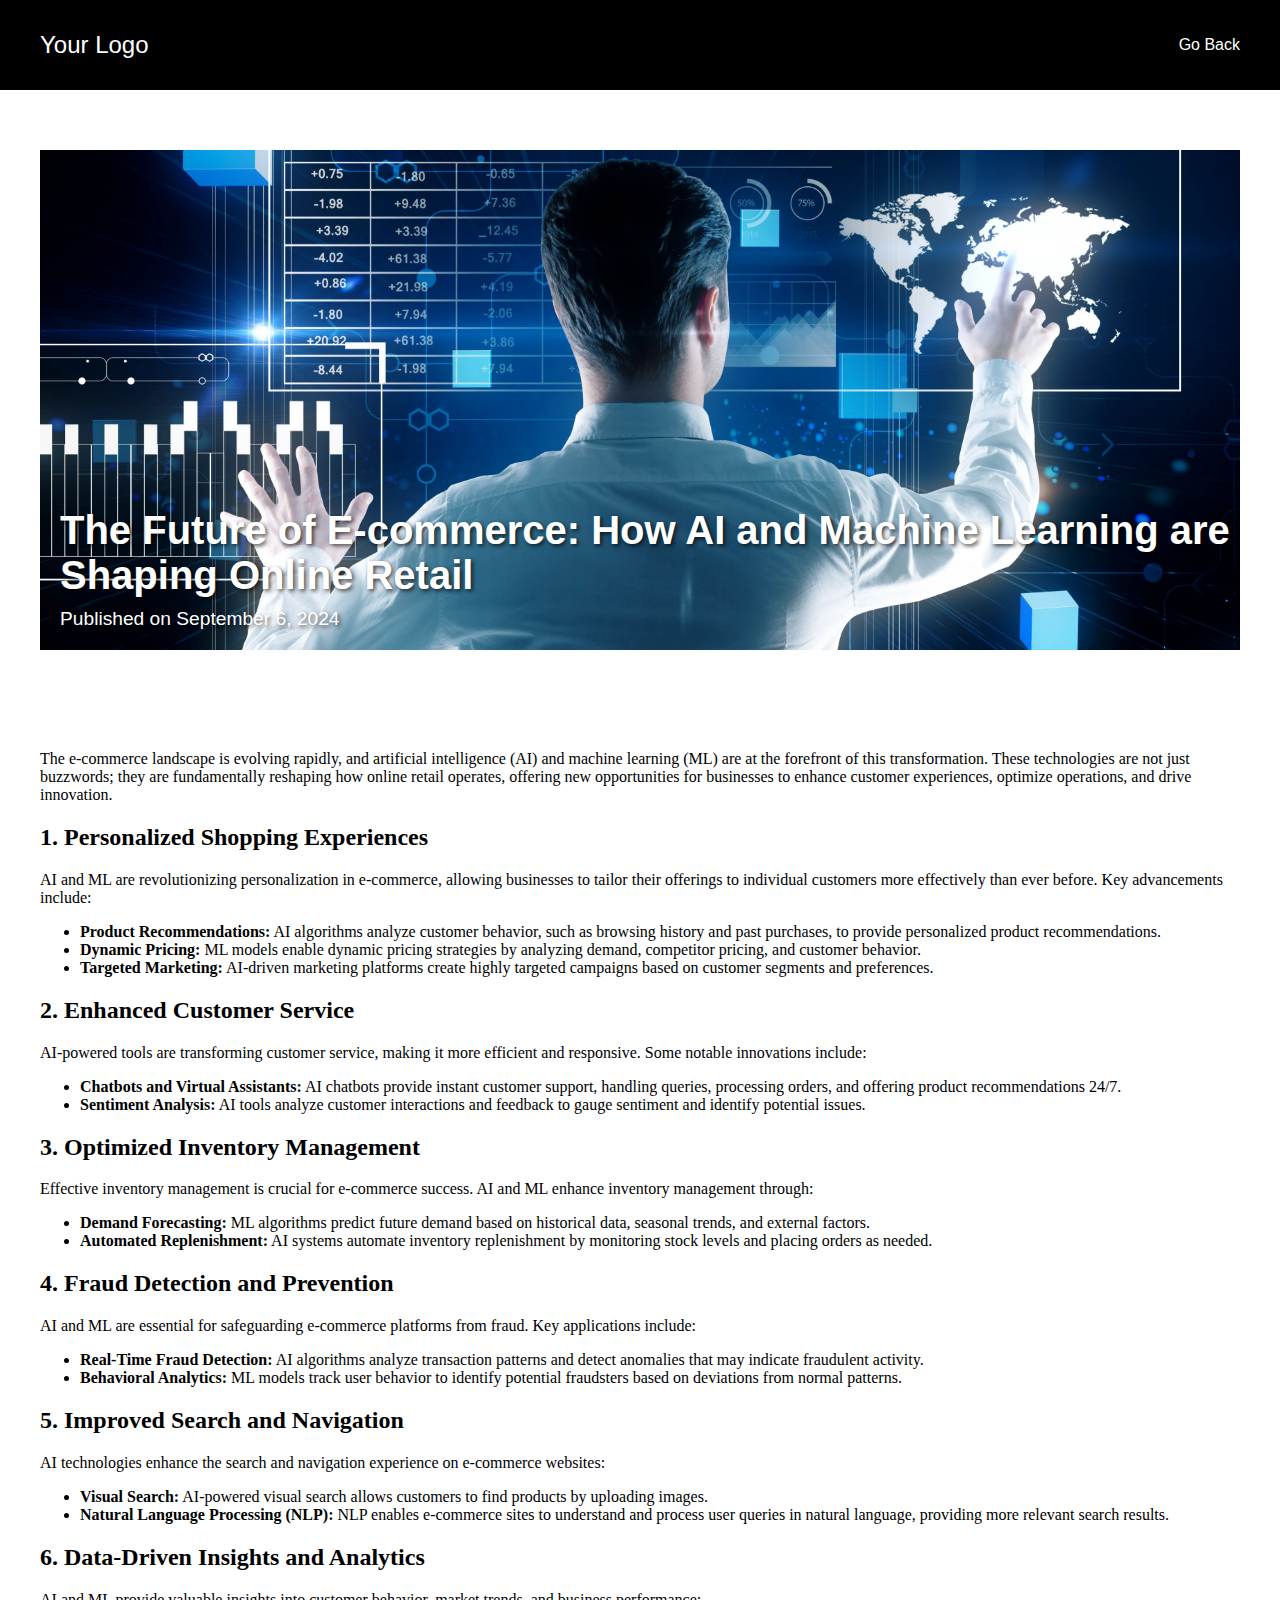
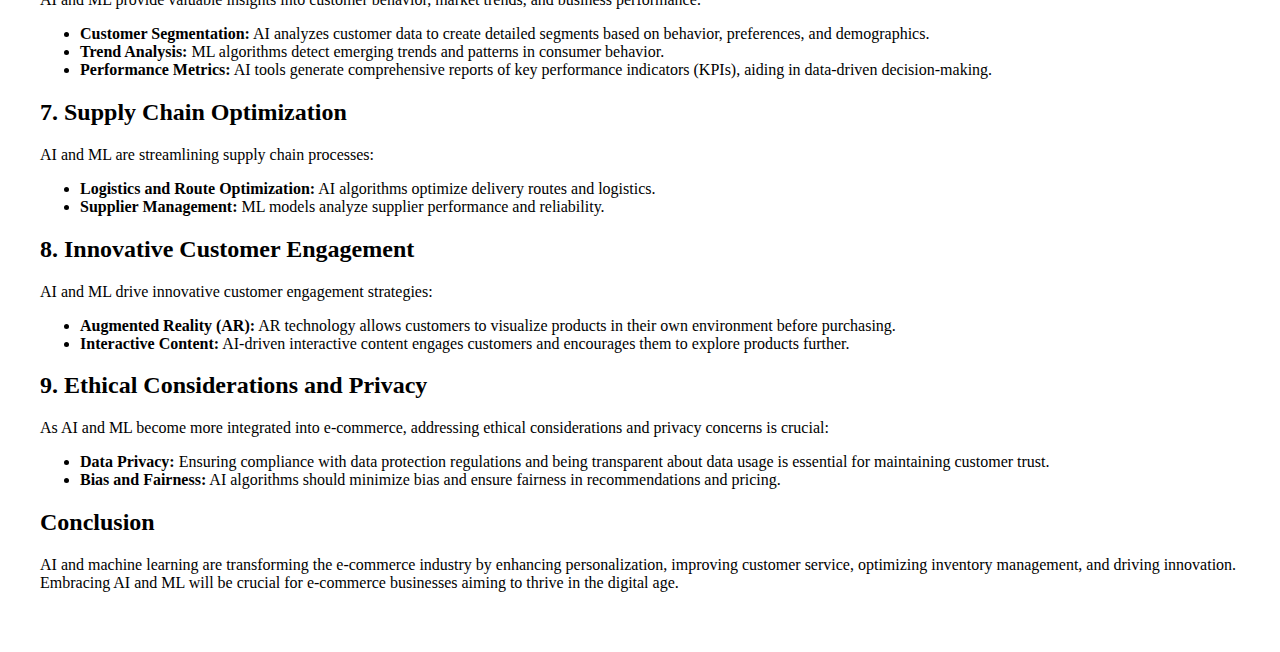
<file: blog5.html>
<!DOCTYPE html>
<html lang="en">
<head>
    <meta charset="UTF-8">
    <meta name="viewport" content="width=device-width, initial-scale=1.0">
    <title>Full Blog Page</title>
    <link rel="stylesheet" href="./css/blog1.css">
</head>
<body>
    <!-- Navbar -->
    <nav class="navbar">
        <div class="container">
            <a href="#" class="logo">Your Logo</a>
            <ul class="nav-links">
                <li><a href="index.html#blogs">Go Back</a></li>
                
            </ul>
        </div>
    </nav>

    <!-- Blog Content -->
    <section class="blog-content">
        <div class="blog-image">
            <img src="./New folder/Onsidex Blog IMG5.webp" alt="AI in E-commerce">
            <div class="blog-info">
                <h1>The Future of E-commerce: How AI and Machine Learning are Shaping Online Retail</h1>
                <p class="blog-date">Published on September 6, 2024</p>
            </div>
        </div>
    </section>

    <!-- Blog Content Section -->
    <section class="blog-content">
        <div class="container">
            <p>The e-commerce landscape is evolving rapidly, and artificial intelligence (AI) and machine learning (ML) are at the forefront of this transformation. These technologies are not just buzzwords; they are fundamentally reshaping how online retail operates, offering new opportunities for businesses to enhance customer experiences, optimize operations, and drive innovation.</p>

            <h2>1. Personalized Shopping Experiences</h2>
            <p>AI and ML are revolutionizing personalization in e-commerce, allowing businesses to tailor their offerings to individual customers more effectively than ever before. Key advancements include:</p>
            <ul>
                <li><strong>Product Recommendations:</strong> AI algorithms analyze customer behavior, such as browsing history and past purchases, to provide personalized product recommendations.</li>
                <li><strong>Dynamic Pricing:</strong> ML models enable dynamic pricing strategies by analyzing demand, competitor pricing, and customer behavior.</li>
                <li><strong>Targeted Marketing:</strong> AI-driven marketing platforms create highly targeted campaigns based on customer segments and preferences.</li>
            </ul>

            <h2>2. Enhanced Customer Service</h2>
            <p>AI-powered tools are transforming customer service, making it more efficient and responsive. Some notable innovations include:</p>
            <ul>
                <li><strong>Chatbots and Virtual Assistants:</strong> AI chatbots provide instant customer support, handling queries, processing orders, and offering product recommendations 24/7.</li>
                <li><strong>Sentiment Analysis:</strong> AI tools analyze customer interactions and feedback to gauge sentiment and identify potential issues.</li>
            </ul>

            <h2>3. Optimized Inventory Management</h2>
            <p>Effective inventory management is crucial for e-commerce success. AI and ML enhance inventory management through:</p>
            <ul>
                <li><strong>Demand Forecasting:</strong> ML algorithms predict future demand based on historical data, seasonal trends, and external factors.</li>
                <li><strong>Automated Replenishment:</strong> AI systems automate inventory replenishment by monitoring stock levels and placing orders as needed.</li>
            </ul>

            <h2>4. Fraud Detection and Prevention</h2>
            <p>AI and ML are essential for safeguarding e-commerce platforms from fraud. Key applications include:</p>
            <ul>
                <li><strong>Real-Time Fraud Detection:</strong> AI algorithms analyze transaction patterns and detect anomalies that may indicate fraudulent activity.</li>
                <li><strong>Behavioral Analytics:</strong> ML models track user behavior to identify potential fraudsters based on deviations from normal patterns.</li>
            </ul>

            <h2>5. Improved Search and Navigation</h2>
            <p>AI technologies enhance the search and navigation experience on e-commerce websites:</p>
            <ul>
                <li><strong>Visual Search:</strong> AI-powered visual search allows customers to find products by uploading images.</li>
                <li><strong>Natural Language Processing (NLP):</strong> NLP enables e-commerce sites to understand and process user queries in natural language, providing more relevant search results.</li>
            </ul>

            <h2>6. Data-Driven Insights and Analytics</h2>
            <p>AI and ML provide valuable insights into customer behavior, market trends, and business performance:</p>
            <ul>
                <li><strong>Customer Segmentation:</strong> AI analyzes customer data to create detailed segments based on behavior, preferences, and demographics.</li>
                <li><strong>Trend Analysis:</strong> ML algorithms detect emerging trends and patterns in consumer behavior.</li>
                <li><strong>Performance Metrics:</strong> AI tools generate comprehensive reports of key performance indicators (KPIs), aiding in data-driven decision-making.</li>
            </ul>

            <h2>7. Supply Chain Optimization</h2>
            <p>AI and ML are streamlining supply chain processes:</p>
            <ul>
                <li><strong>Logistics and Route Optimization:</strong> AI algorithms optimize delivery routes and logistics.</li>
                <li><strong>Supplier Management:</strong> ML models analyze supplier performance and reliability.</li>
            </ul>

            <h2>8. Innovative Customer Engagement</h2>
            <p>AI and ML drive innovative customer engagement strategies:</p>
            <ul>
                <li><strong>Augmented Reality (AR):</strong> AR technology allows customers to visualize products in their own environment before purchasing.</li>
                <li><strong>Interactive Content:</strong> AI-driven interactive content engages customers and encourages them to explore products further.</li>
            </ul>

            <h2>9. Ethical Considerations and Privacy</h2>
            <p>As AI and ML become more integrated into e-commerce, addressing ethical considerations and privacy concerns is crucial:</p>
            <ul>
                <li><strong>Data Privacy:</strong> Ensuring compliance with data protection regulations and being transparent about data usage is essential for maintaining customer trust.</li>
                <li><strong>Bias and Fairness:</strong> AI algorithms should minimize bias and ensure fairness in recommendations and pricing.</li>
            </ul>

            <h2>Conclusion</h2>
            <p>AI and machine learning are transforming the e-commerce industry by enhancing personalization, improving customer service, optimizing inventory management, and driving innovation. Embracing AI and ML will be crucial for e-commerce businesses aiming to thrive in the digital age.</p>
        </div>
    </section>

</body>
</html>
</file>
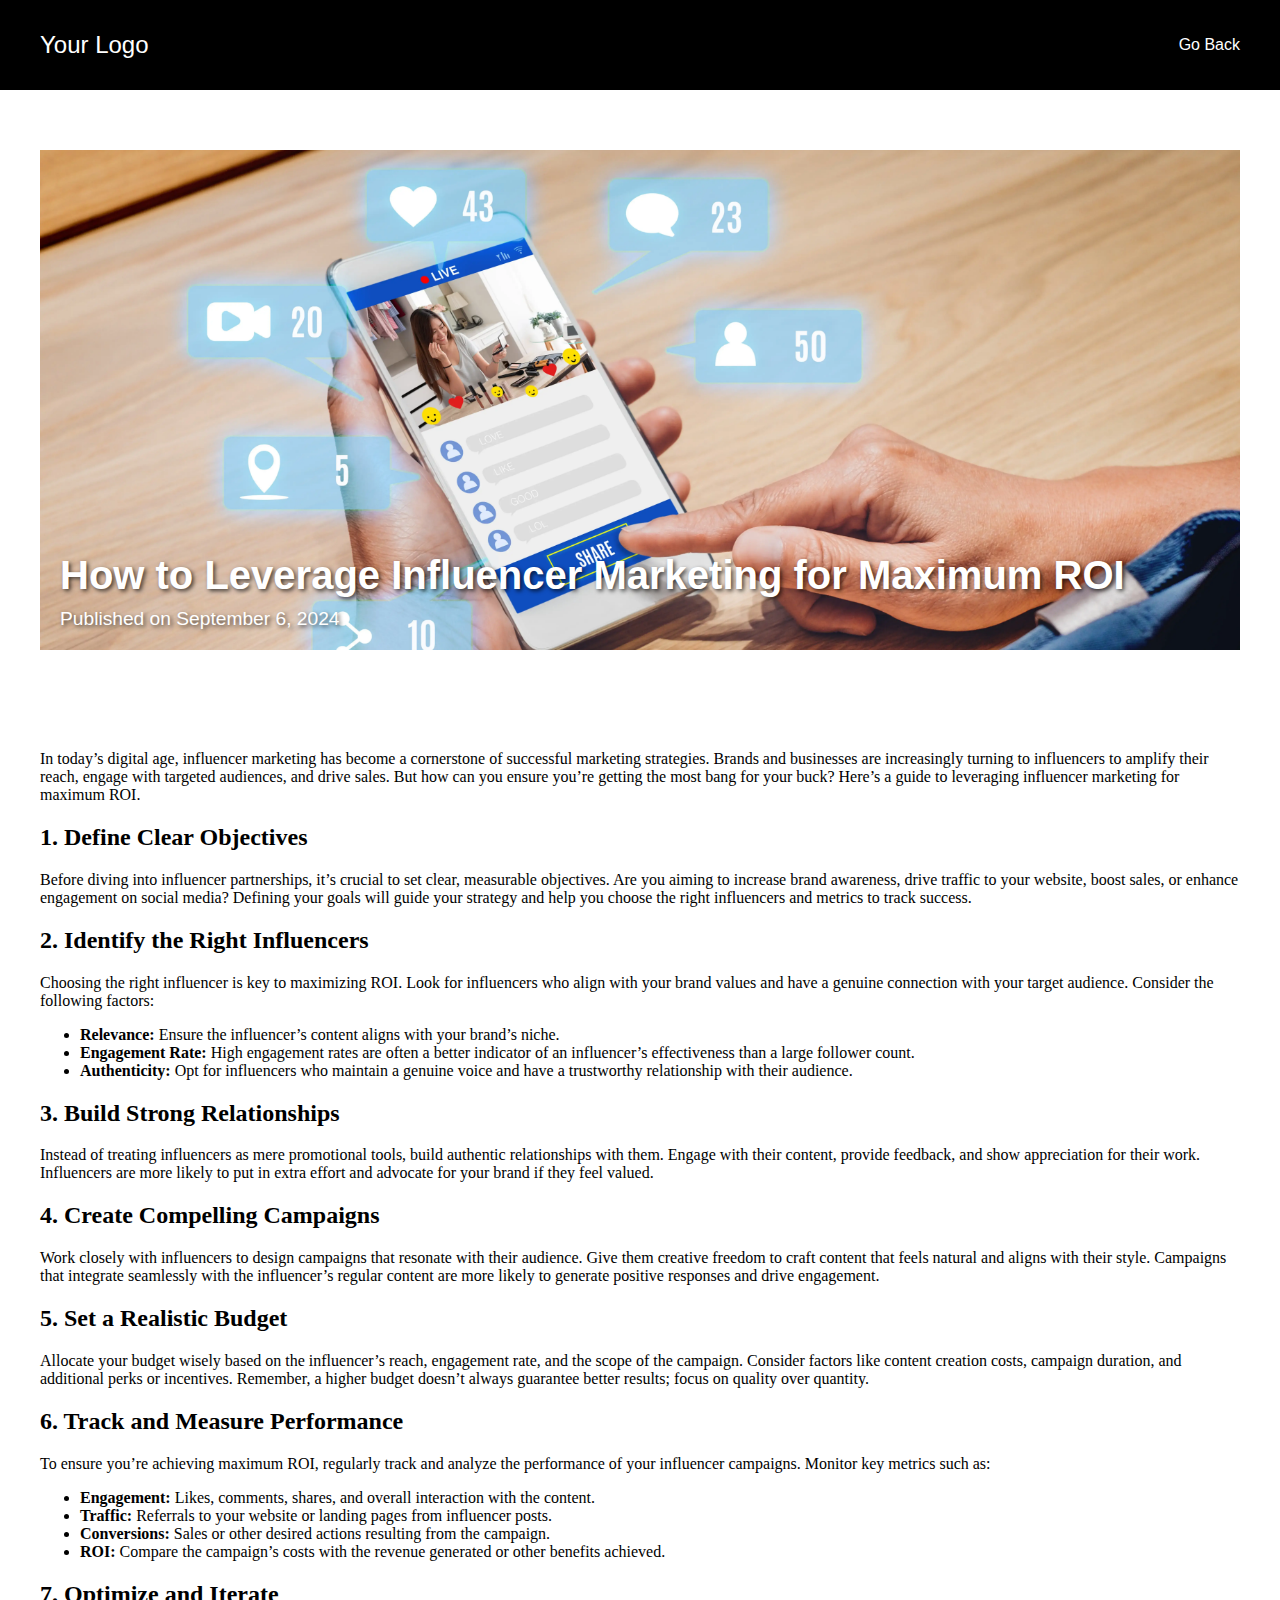
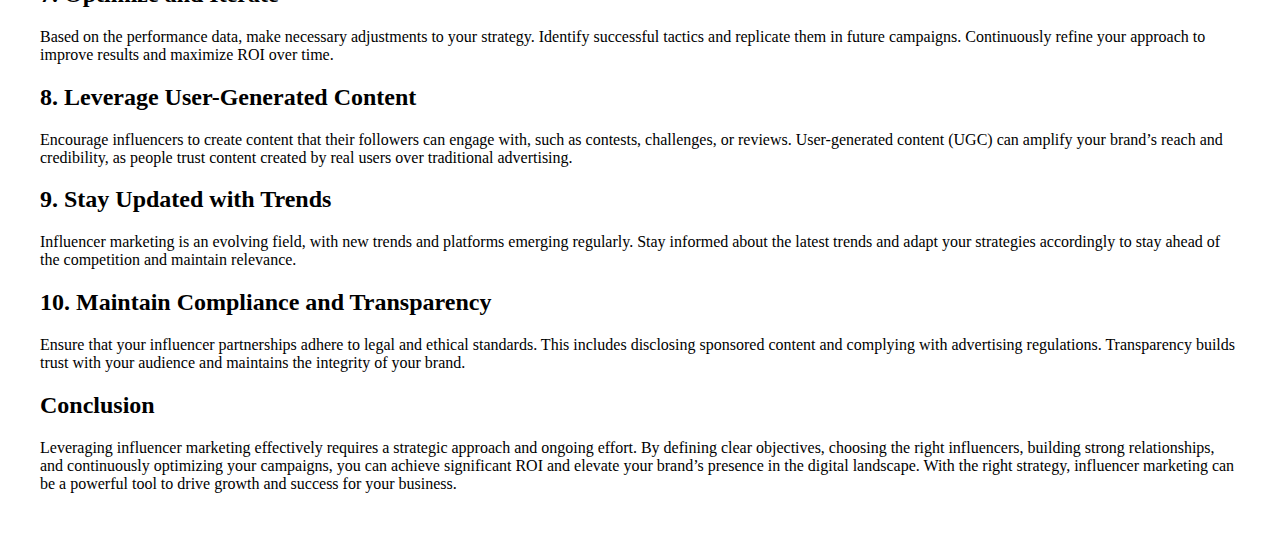
<file: blog6.html>
<!DOCTYPE html>
<html lang="en">
<head>
    <meta charset="UTF-8">
    <meta name="viewport" content="width=device-width, initial-scale=1.0">
    <title>Full Blog Page</title>
    <link rel="stylesheet" href="./css/blog1.css">
</head>
<body>
    <!-- Navbar -->
    <nav class="navbar">
        <div class="container">
            <a href="#" class="logo">Your Logo</a>
            <ul class="nav-links">
                <li><a href="index.html#blogs">Go Back</a></li>
                
            </ul>
        </div>
    </nav>

    <!-- Blog Content -->
    <section class="blog-content">
        <div class="blog-image">
            <img src="./New folder/Onsidex Blog IMG6.webp" alt="Influencer Marketing ROI">
            <div class="blog-info">
                <h1>How to Leverage Influencer Marketing for Maximum ROI</h1>
                <p class="blog-date">Published on September 6, 2024</p>
            </div>
        </div>
    </section>

    <!-- Blog Content Section -->
    <section class="blog-content">
        <div class="container">
            <p>In today’s digital age, influencer marketing has become a cornerstone of successful marketing strategies. Brands and businesses are increasingly turning to influencers to amplify their reach, engage with targeted audiences, and drive sales. But how can you ensure you’re getting the most bang for your buck? Here’s a guide to leveraging influencer marketing for maximum ROI.</p>

            <h2>1. Define Clear Objectives</h2>
            <p>Before diving into influencer partnerships, it’s crucial to set clear, measurable objectives. Are you aiming to increase brand awareness, drive traffic to your website, boost sales, or enhance engagement on social media? Defining your goals will guide your strategy and help you choose the right influencers and metrics to track success.</p>

            <h2>2. Identify the Right Influencers</h2>
            <p>Choosing the right influencer is key to maximizing ROI. Look for influencers who align with your brand values and have a genuine connection with your target audience. Consider the following factors:</p>
            <ul>
                <li><strong>Relevance:</strong> Ensure the influencer’s content aligns with your brand’s niche.</li>
                <li><strong>Engagement Rate:</strong> High engagement rates are often a better indicator of an influencer’s effectiveness than a large follower count.</li>
                <li><strong>Authenticity:</strong> Opt for influencers who maintain a genuine voice and have a trustworthy relationship with their audience.</li>
            </ul>

            <h2>3. Build Strong Relationships</h2>
            <p>Instead of treating influencers as mere promotional tools, build authentic relationships with them. Engage with their content, provide feedback, and show appreciation for their work. Influencers are more likely to put in extra effort and advocate for your brand if they feel valued.</p>

            <h2>4. Create Compelling Campaigns</h2>
            <p>Work closely with influencers to design campaigns that resonate with their audience. Give them creative freedom to craft content that feels natural and aligns with their style. Campaigns that integrate seamlessly with the influencer’s regular content are more likely to generate positive responses and drive engagement.</p>

            <h2>5. Set a Realistic Budget</h2>
            <p>Allocate your budget wisely based on the influencer’s reach, engagement rate, and the scope of the campaign. Consider factors like content creation costs, campaign duration, and additional perks or incentives. Remember, a higher budget doesn’t always guarantee better results; focus on quality over quantity.</p>

            <h2>6. Track and Measure Performance</h2>
            <p>To ensure you’re achieving maximum ROI, regularly track and analyze the performance of your influencer campaigns. Monitor key metrics such as:</p>
            <ul>
                <li><strong>Engagement:</strong> Likes, comments, shares, and overall interaction with the content.</li>
                <li><strong>Traffic:</strong> Referrals to your website or landing pages from influencer posts.</li>
                <li><strong>Conversions:</strong> Sales or other desired actions resulting from the campaign.</li>
                <li><strong>ROI:</strong> Compare the campaign’s costs with the revenue generated or other benefits achieved.</li>
            </ul>

            <h2>7. Optimize and Iterate</h2>
            <p>Based on the performance data, make necessary adjustments to your strategy. Identify successful tactics and replicate them in future campaigns. Continuously refine your approach to improve results and maximize ROI over time.</p>

            <h2>8. Leverage User-Generated Content</h2>
            <p>Encourage influencers to create content that their followers can engage with, such as contests, challenges, or reviews. User-generated content (UGC) can amplify your brand’s reach and credibility, as people trust content created by real users over traditional advertising.</p>

            <h2>9. Stay Updated with Trends</h2>
            <p>Influencer marketing is an evolving field, with new trends and platforms emerging regularly. Stay informed about the latest trends and adapt your strategies accordingly to stay ahead of the competition and maintain relevance.</p>

            <h2>10. Maintain Compliance and Transparency</h2>
            <p>Ensure that your influencer partnerships adhere to legal and ethical standards. This includes disclosing sponsored content and complying with advertising regulations. Transparency builds trust with your audience and maintains the integrity of your brand.</p>

            <h2>Conclusion</h2>
            <p>Leveraging influencer marketing effectively requires a strategic approach and ongoing effort. By defining clear objectives, choosing the right influencers, building strong relationships, and continuously optimizing your campaigns, you can achieve significant ROI and elevate your brand’s presence in the digital landscape. With the right strategy, influencer marketing can be a powerful tool to drive growth and success for your business.</p>
        </div>
    </section>

</body>
</html>
</file>
<file: css/style.css>
/* Base Styles */
body {
    font-family: 'Poppins', sans-serif;
    margin: 0;
    padding: 0;
    scroll-behavior: smooth;
    line-height: 1.6;
    background-color: black;
}

nav {
    background-color: black; /* Black background for navbar */
    position: fixed;
    width: 100%;
    top: 0;
    z-index: 1000;
    display: flex;
    justify-content: space-between;
    align-items: center;
    padding: 10px 20px;
    box-sizing: border-box;
    height: 100px;
}

.logo img {
    padding-left: 10px;
    display: flex;
    height: 95px; /* Adjust height based on your logo size */
}

.menu-icon {
    display: none;
    flex-direction: column;
    cursor: pointer;
}

.menu-icon .bar {
    width: 25px;
    height: 3px;
    background-color: white;
    margin: 4px 0;
    transition: 0.4s;
}

nav ul {
    list-style-type: none;
    margin: 0;
    padding: 0;
    display: flex;
    justify-content: space-around;
    flex-wrap: wrap;
}

nav ul li {
    margin: 10px;
}

nav ul li a {
    color: white;
    text-decoration: none;
    padding: 10px;
    display: block;
    position: relative;
}

nav ul li a:hover::after {
    content: '';
    position: absolute;
    width: 100%;
    height: 2px;
    background-color: red; /* Red underline on hover */
    left: 0;
    bottom: 0;
    transition: width 0.3s ease;
}

/* Close button for mobile menu */
nav ul .close-btn {
    display: none;
    font-size: 2em;
    color: white;
    cursor: pointer;
    position: absolute;
    top: 20px;
    right: 20px;
}

section {
    padding: 80px 20px;
    margin-top: 60px;
    text-align: center;
}

section h1 {
    margin-top: 0;
    font-size: 2em;
}

#contact form {
    display: flex;
    flex-direction: column;
    align-items: center;
    max-width: 500px;
    margin: 0 auto;
}

#contact form label {
    margin-top: 10px;
    width: 100%;
}

#contact form input, #contact form textarea {
    margin-top: 5px;
    padding: 10px;
    width: 100%;
    box-sizing: border-box;
}

#contact form button {
    margin-top: 20px;
    padding: 10px 20px;
    background-color: #333;
    color: white;
    border: none;
    cursor: pointer;
    width: 100%;
}

/* Media Queries */

/* Tablets and Smaller Desktops */
@media (max-width: 992px) {
    nav ul {
        flex-direction: column;
        position: fixed;
        width: 75%; /* Adjust the width */
        height: 90%;
        top: 0;
        right: -100%;
        background-color: black;
        justify-content: center;
        align-items: center;
        transition: 0.3s;
        font-size: 12px;

        

    }

    nav ul li {
        margin: 10px 0;
    }

    nav ul li a {
        font-size: 1.5em;
    }

    .menu-icon {
        display: flex;
    }

    .nav-active {
        right: 0; /* Slide in from the right */
    }

    .toggle .bar:nth-child(1) {
        transform: rotate(-45deg) translate(-5px, 6px);
    }

    .toggle .bar:nth-child(2) {
        opacity: 0;
    }

    .toggle .bar:nth-child(3) {
        transform: rotate(45deg) translate(-5px, -6px);
    }

    /* Display close button in mobile view */
    nav ul .close-btn {
        display:flex;
        color: aliceblue;
    }
}

/* Smartphones */
@media (max-width: 600px) {   
    
  
    section {
        padding: 40px 10px;
    }

    section h1 {
        font-size: 1.5em;
    }

    #contact form button {
        width: 100%;
        padding: 10px;
    }
    .logo img {
        display: flex;
        height: 60px; /* Adjust height based on your logo size */
    }

}





/* WhatsApp Floating Icon */
.whatsapp-icon {
    position: fixed;
    bottom: 20px;
    right: 20px;
    border-radius: 50%;
    padding: 10px;    
    z-index: 1000;
    transition: background-color 0.3s;
}

.whatsapp-icon img {
    width: 60px;
    height: 60px;
}

/* .whatsapp-icon:hover {
    background-color: #128C7E;
} */

/* Responsive Styles */
@media (max-width: 600px) {
    .whatsapp-icon {
        bottom: 10px;
        right: 10px;
    }

    .whatsapp-icon img {
        width: 55px;
        height: 55px;
    }
}



/* ///////////////////loader */
/* Loading Screen */
#loading-screen {
    position: fixed;
    top: 0;
    left: 0;
    width: 100%;
    height: 100%;
    background-color: black; /* Background color of the loading screen */
    display: flex;
    justify-content: center;
    align-items: center;
    z-index: 9999;
}

/* Spinner */
.spinner {
    border: 8px solid white; /* Light grey */
    border-top: 8px solid red; 
    border-radius: 50%;
    width: 60px;
    height: 60px;
    animation: spin 2s linear infinite;
}

/* Animation */
@keyframes spin {
    0% { transform: rotate(0deg); }
    100% { transform: rotate(360deg); }
}

/* Hide the content initially */
#content {
    display: none;
}
</file>
<file: css/banner.css>
/* Banner Section */
#banner {
    position: relative;
    height: 80vh;
    display: block;
    align-items: center;
    justify-content: flex-start;
    overflow: hidden;
    color: white;
    text-align: left;
    padding-left: 20px;
}

#banner .banner-content {
    position: relative;
    z-index: 2;
    max-width: 50%;
    padding: 20px;
}

#banner h1 {
    font-family: 'Poppins', sans-serif;
    font-size: 3em;
    margin-bottom: 10px;
}

#banner p {
    font-family: 'Poppins', sans-serif;
    font-size: 1.1em;
    margin-bottom: 20px; /* Add space below the paragraph */
}

.banner-btn {
    display: inline-block;
    font-family: 'Poppins', sans-serif;
    font-size: 1em;
    background-color: #e31b23; /* Red color for the button */
    color: white;
    padding: 10px 20px;
    text-decoration: none;
    border-radius: 5px;
    margin-bottom: 20px; /* Space below the button */
    transition: background-color 0.3s ease;
}

.banner-btn:hover {
    background-color: #c4161d; /* Darker red on hover */
}

.banner-stats {
    display: flex;
    gap: 15px; /* Space between each text */
    font-family: 'Poppins', sans-serif;
    font-size: 0.9em; /* Smaller font size */
    margin-top: 10px; /* Space above the stats row */
}

.banner-stats p {
    margin: 16px; /* Remove margin for even spacing */
    white-space: nowrap; /* Prevent line break */
    font-size: 12px;

}

/* Video Background */
#banner-video-desktop,
#banner-video-mobile {
    position: absolute;
    top: 0;
    left: 0;
    width: 100%;
    height: 100%;
    object-fit: cover;
    z-index: 1;
    /* opacity: 0.75; */
}

/* Hide the mobile video by default */
#banner-video-mobile {
    display: none;
}
#banner-video-desktop::-webkit-media-controls {
    display: none !important;
}

#banner-video-mobile::-webkit-media-controls {
    display: none !important;
}


#banner-video-desktop::-webkit-media-controls {
    display: none !important;
}

#banner-video-mobile::-webkit-media-controls {
    display: none !important;
}


/* Responsive Styles */

/* Large Screens */
@media (min-width: 1200px) {
    #banner h1 {
        font-size: 4em;
    }

    #banner p {
        font-size: 1.5em;
    }

    .banner-btn {
        font-size: 1.2em;
    }

    .banner-stats {
        font-size: 1em;
    }
}

/* Tablets and Smaller Desktops */
@media (max-width: 992px) {
    #banner {
        height: 50vh;
    }

    #banner .banner-content {
        max-width: 70%;
    }

    #banner h1 {
        font-size: 2.5em;
    }

    #banner p {
        font-size: 1em;
    }

    .banner-btn {
        font-size: 1em;
    }

    .banner-stats {
        font-size: 0.9em;
    }
}

/* Smartphones */
@media (max-width: 600px) {
    /* Hide the desktop video */
    #banner-video-desktop {
        display: none;
    }
    

    /* Show the mobile video */
    #banner-video-mobile {
        display: block;
    }

    #banner {
        height: 80vh;
        padding-left: 10px;
        /* justify-content: end; */
        margin-top: -10px;
    }

    #banner .banner-content {
        max-width: 90%;
        padding-top: 260px;
    }

    #banner h1 {
        font-size: 2em;
    }

    #banner p {
        font-size: 0.9em;
    }

    .banner-btn {
        font-size: 0.9em;
    }

    .banner-stats {
        font-size: 0.8em;
        flex-wrap: wrap; /* Wrap items to the next line as needed */
    }
}

/* Smaller Smartphones */
@media (max-width: 400px) {
    #banner {
        height: 98vh;
        padding-left: 10px;
        margin-top: -20px;
    }
}
</file>
<file: css/about.css>
/* About Section */
#about {
    background-color: black; /* Black background */
    color: white; /* White text color */
    padding: 30px 25px;
    margin-top: 0px;
    scroll-margin-top: 90px; 
}

.about-content {
    display: flex;
    flex-wrap: wrap;
    justify-content: space-between;
    gap: 20px;
}

.about-column {
    flex: 1;
    max-width: 48%;
}

.about-column h1 {
    font-family: 'Poppins', sans-serif;
    font-size: 2.5em;
    margin-bottom: 20px;
    padding-bottom: 10px; /* Space for the line */
    position: relative; /* Required for pseudo-element positioning */
    display: inline-block;
}

.about-column h1::after {
    content: "";
    display: block;
    width: 0;
    height: 4px; /* Thickness of the line */
    background-color: #e31b23; /* Line color matching with services heading */
    position: absolute;
    left: 50%;
    bottom: 0;
    transform: translateX(-50%);
    transition: width 0.3s ease;
}

.about-column h1:hover::after {
    width: 100%; /* Line expands to full width on hover */
}

.about-column p {
    font-family: 'Poppins', sans-serif;
    font-size: 1em;
    line-height: 1.6;
    text-align: left;
}

/* Second column styling for rows */
.about-column + .about-column {
    display: flex;
    flex-direction: column;
    gap: 20px;
}

.about-row {
    display: flex;
    align-items: start;
    margin-bottom: 20px;
    border: 1px solid #ddd;
    border-radius: 8px;
    padding: 15px;
}

.about-row img {
    width: 50px; /* Size of the icon */
    height: 50px;
    margin-right: 15px;
}

.about-row h2 {
    font-family: 'Poppins', sans-serif;
    font-size: 1.2em;
    margin: 0;
    text-align: left;
}

.about-row p {
    font-family: 'Poppins', sans-serif;
    font-size: 1em;
    margin: 5px 0;
}

/* Responsive Styles */
@media (max-width: 992px) {
    .about-content {
        flex-direction: column;
    }

    .about-column {
        max-width: 100%;
    }
}

@media (max-width: 600px) {
    .about-column h1 {
        font-size: 2em;
    }

    .about-row img {
        width: 40px; /* Smaller size on small screens */
        height: 40px;
    }

    .about-row h2 {
        font-size: 1em;
    }

    .about-row p {
        font-size: 0.9em;
    }
}
</file>
<file: css/service.css>
/* Services Section */
#services {
    padding: 10px 20px;
    background-color: black;
    text-align: center;
    margin-top: 0px;
    scroll-margin-top: 55px; 
    height: auto;
    margin-bottom: 0px;
}

#services h2 {
    font-family: 'Poppins', sans-serif;
    font-size: 2.5em;
    margin-bottom: 40px;
    color: white;
    position: relative; /* Required for pseudo-element positioning */
    display: inline-block;
    padding-bottom: 10px; /* Space for the line */
}


#services h2::after {
    content: "";
    display: block;
    width: 0;
    height: 4px; /* Thickness of the line */
    background-color: #e31b23; /* Line color matching button color */
    position: absolute;
    left: 50%;
    bottom: 0;
    transform: translateX(-50%);
    transition: width 0.3s ease;
}

#services h2:hover::after {
    width: 100%; /* Line expands to full width on hover */
}


.services-container {
    display: flex;
    flex-wrap: wrap;
    justify-content: space-between;
}

.service-box {
    display: flex;
    align-items: flex-start;
    background-color: rgba(0, 0, 0, 0.5); /* White background with opacity */
    border: 1px solid #ddd;
    border-radius: 8px;
    padding: 20px;
    margin: 10px;
    width: calc(33.333% - 20px); /* Three in a row with spacing */
    box-sizing: border-box;
    text-align: left;
    transition: box-shadow 0.3s ease, transform 0.3s ease; /* Added transform transition */
    max-height: 300px; /* Set a max height for scrollable content */
    /* overflow: auto; Allow scrolling if content exceeds box size */
}

.service-box:hover {
    box-shadow: 0px 4px 15px rgba(0, 0, 0, 0.1);
    transform: scale(1.02); /* Slightly scale up on hover */
}

.service-logo {
    width: 50px;
    height: 50px;
    margin-right: 20px; /* Space between logo and heading */
    flex-shrink: 0;
}

.service-box > div {
    display: flex;
    flex-direction: column;
    justify-content: space-between; /* Align content in column */
}
.service-box-content {
    overflow: auto; /* Allow scrolling for content */
    max-height: 150px; /* Adjust based on your design needs */
}

.service-box-content::-webkit-scrollbar {
    display: none;
}

/* Hide scrollbars for Firefox */
.service-box-content {
    scrollbar-width: none; /* Hide scrollbar for Firefox */
}

.service-box h3 {
    font-family: 'Poppins', sans-serif;
    font-size: 1.5em;
    margin-bottom: 10px;
    color: #e31b23; /* Matching with banner button color */
}

.service-box p {
    font-family: 'Poppins', sans-serif;
    font-size: 1em;
    color: #999;
    margin: 0; /* Ensure proper spacing inside box */
    overflow: hidden;
    text-overflow: ellipsis; /* Show ellipsis for overflowing text */
}

/* Responsive Styles */

/* Tablets and Smaller Desktops */
@media (max-width: 992px) {
    .service-box {
        width: calc(45% - 20px); /* Two in a row with spacing */
    }
}

/* Smartphones */
@media (max-width: 600px) {
    .services-container {
        overflow-x: auto; /* Allow horizontal scrolling */
        display: flex;
        flex-wrap: nowrap; /* Prevent wrapping */
        gap: 10px; /* Space between boxes */
        padding-bottom: 10px; /* Space for scrollbar */
    }

    .service-box {
        flex: 0 0 80%; /* Ensure boxes are consistent in size */
        width: auto;
        margin: 10px;
        min-width: 250px; /* Minimum width to ensure readability */
        max-height: 300px; /* Ensure the height for scrolling */
        /* overflow-y: auto; Vertical scroll if needed */
        flex-direction: column; /* Stack content vertically */
        align-items: flex-start; /* Align items at the start */
    }
    .service-box-content{
        overflow-y: auto;
        max-height: 140px;
    }

    .service-logo {
        width: 40px; /* Slightly smaller logo on mobile */
        height: 40px;
    }

    .service-box h3 {
        font-size: 1.2em;
    }

    .service-box p {
        font-size: 0.9em;
    }
}
</file>
<file: css/logocarousel.css>
@keyframes slide {
    from {
      transform: translateX(0);
    }
    to {
      transform: translateX(-100%);
    }
  }
  
  .logos {
    overflow: hidden;
    padding: 60px 0;
    background: white;
    white-space: nowrap;
    position: relative;
    background-color: black;
  }
  
  .logos:before,
  .logos:after {
    position: absolute;
    top: 0;
    width: 250px;
    height: 100%;
    content: "";
    z-index: 2;
  }
  
  
  .logos:hover .logos-slide {
    animation-play-state: paused;
  }
  
  .logos-slide {
    display: inline-block;
    animation: 10s slide infinite linear;
  }
  
  .logos-slide img {
    height: 90px;
    margin: 0 40px;
  }
</file>
<file: css/blogs.css>
/* Blogs Section */
#blogs {
    padding: 60px 20px;
    background-color: black;
    text-align: center;
    margin-top: 0px;
}

#blogs h2 {
    font-family: 'Poppins', sans-serif;
    font-size: 2.5em;
    margin-bottom: 40px;
    color: white;
    position: relative;
    display: inline-block;
    padding-bottom: 10px;
}

#blogs h2::after {
    content: "";
    display: block;
    width: 0;
    height: 4px;
    background-color: #e31b23;
    position: absolute;
    left: 50%;
    bottom: 0;
    transform: translateX(-50%);
    transition: width 0.3s ease;
}

#blogs h2:hover::after {
    width: 100%;
}

.blogs-container {
    display: flex;
    flex-wrap: wrap;
    justify-content: space-between;
}

.blog-box {
    background-color: rgba(0, 0, 0, 0.5);
    /* border: 1px solid #ddd; */
    border-radius: 8px;
    width: calc(33.333% - 20px);
    margin-bottom: 20px;
    overflow: hidden;
    transition: transform 0.3s ease, box-shadow 0.3s ease;
}

.blog-box:hover {
    transform: scale(1.02);
    box-shadow: 0px 4px 15px rgba(0, 0, 0, 0.1);
}

.blog-image {
    width: 100%;
    height: auto;
    display: block;
}

.blog-content {
    padding: 20px;
    text-align: left;
}

.blog-content h3 {
    font-family: 'Poppins', sans-serif;
    font-size: 1.5em;
    color: #e31b23;
    margin-bottom: 10px;
}

.blog-content .blog-date {
    font-family: 'Poppins', sans-serif;
    font-size: 0.9em;
    color: #999;
    display: block;
    margin-bottom: 10px;
}

.blog-content p {
    font-family: 'Poppins', sans-serif;
    font-size: 1em;
    color: #ccc;
    margin-bottom: 20px;
}

.read-more {
    font-family: 'Poppins', sans-serif;
    font-size: 1em;
    color: #e31b23;
    text-decoration: none;
    border-bottom: 1px solid #e31b23;
    padding-bottom: 2px;
    transition: color 0.3s ease, border-color 0.3s ease;
}

.read-more:hover {
    color: white;
    border-color: white;
}

/* Responsive Styles */

/* Tablets and Smaller Desktops */
@media (max-width: 992px) {
    .blog-box {
        width: calc(50% - 20px);
    }
}

/* Smartphones */
@media (max-width: 600px) {
    .blog-box {
        width: 100%;
    }

    .blog-content h3 {
        font-size: 1.2em;
    }

    .blog-content p {
        font-size: 0.9em;
    }
}
</file>
<file: css/clients.css>
/* General styling */
#clients{
    padding: 15px;
    margin-top: 0px;
    scroll-margin-top: 67px;
    background-color: black;
}

.client-feedback-section {
    display: flex;
    flex-direction: column;
    align-items: center;
    background-color: black; /* Keep matching theme */
    padding: 30px 0; /* Adjust padding */
    color: white;
    margin: 0px; /* Remove margins */
    
  }
  
  .section-title {
    font-family: 'Poppins', sans-serif;
    font-size: 2.5em;
    margin-bottom: 40px;
    color: white;
    text-align: center;  /* Center the title */
    padding-bottom: 10px;
  }
  
  .carousel-container {
    width: 100%;
    overflow: hidden;
    position: relative;
    padding: 0; /* Remove padding */
    
  }
  
  .carousel {
    display: flex;
    transition: transform 0.5s ease-in-out;
    box-sizing: border-box;
    width: 100%;
  }
  
  .carousel-item {
    min-width: 100%; /* Each carousel item takes up 100% of the container width */
    box-sizing: border-box;
    display: flex;
    justify-content: center;
  }
  
  .client-card {
    background: #000;
    padding: 20px;
    border-radius: 10px;
    width: 100%;
    max-width: 800px;
    margin: 0 auto;
    box-sizing: border-box;
    text-align: left;
    display: flex;
    align-items: center;
  }
  
  .client-img {
    width: 80px;
    height: 80px;
    border-radius: 50%;
    margin-right: 20px;
  }
  
  .client-info h3 {
    font-size: 1.5em;
    color: #e31b23;
    margin-bottom: 5px;
  }
  
  .client-info p {
    margin: 5px 0;
  }
  
  .stars {
    font-size: 1.2em;
    color: #e31b23;
    margin-bottom: 10px;
  }
  
  /* Mobile responsiveness */
  @media (max-width: 768px) {
    .client-card {
      flex-direction: row;
      text-align: left;
      padding: 10px;
    }
  
    .client-img {
      margin-bottom: 0;
      width: 60px;
      height: 60px;
    }
  
    .client-info h3 {
      font-size: 1.2em;
    }
  
    .client-info p {
      font-size: 0.9em;
    }
  }
  
  /* Smaller mobile screens (e.g., less than 576px) */
  @media (max-width: 576px) {
    .carousel {
      flex-direction: row;
      width: 100%;
      transition: transform 0.5s ease; /* Smooth transition for sliding */
    }
  
    .carousel-item {
      min-width: 100%; /* Ensure each item takes up 100% of the screen */
    }
  
    .client-card {
      width: 100%; /* Ensure card width fits smaller screens */
      margin: 0;
    }
  
    .client-info h3 {
      font-size: 1.1em;
    }
  
    .client-info p {
      font-size: 0.85em;
    }
  }
  
  /* Carousel controls */
  .carousel-controls {
    display: flex;
    justify-content: space-between;
    width: 100%;
    max-width: 800px;
    margin-top: 20px;
  }
  
  .carousel-controls button {
    background: none;
    border: none;
    color: white;
    font-size: 2em;
    cursor: pointer;
    padding: 0 10px;
  }
  
  .carousel-controls button:hover {
    color: #e31b23;
  }
</file>
<file: css/team.css>
/* General section styles */
.our-team {
  display: flex;
  flex-direction: column;
  align-items: center;  /* Center align the section content */
  background-color: black; /* Update to match your theme */
  padding: 30px;
  color: white;
  margin-top: 0px;
  scroll-margin-top: 67px;
}

#team {
  padding: 60px 20px;
  background-color: black;
  text-align: center;
  margin-top: 0px;
}

.section-title {
  font-family: 'Poppins', sans-serif;
  font-size: 2.5em;
  margin-bottom: 40px;
  color: white;
  position: relative;
  display: inline-block;
  padding-bottom: 10px;
}

/* Section title hover effect */
.section-title::after {
  content: "";
    display: block;
    width: 0;
    height: 4px;
    background-color: #e31b23;
    position: absolute;
    left: 50%;
    bottom: 0;
    transform: translateX(-50%);
    transition: width 0.3s ease;
}

.section-title:hover::after {
  width: 100%;
}

/* CEO Section (Full Row) */
.ceo-section {
  display: flex;
  align-items: center;
  justify-content: center;
  padding: 20px;
  border-radius: 10px;
  margin-bottom: 50px;
  text-align: center; /* Center the text */
  flex-direction: row; 
}

.member-img-ceo {
  width: 200px;
  height: 200px;
  border-radius: 50%;
  object-fit: cover;
  margin-bottom: 20px; /* Space between the image and text */
}

.ceo-details {
  margin-left: 20px;
  text-align: start;
  max-width: 600px;
  
}

.ceo-details h3 {
  font-size: 1.5em;
  font-weight: bold;
  color: #e60000;
  display: inline-flex;
  align-items: center;
  margin-bottom: 0px;
}

.member-title {
  font-size: 1.3em;
  font-weight: 600;
  margin-bottom: 5px;
  margin-top: 0px;
}

.member-description {
  font-size: 1em;
  margin-bottom: 10px;
}

.linkedin-link {
  margin-left: 10px;
}

.linkedin-icon {
  width: 25px;
  height: 25px;
}

/* Team Member Grid */
.team-row {
  display: flex;
  flex-wrap: wrap;
  justify-content: space-around;
}

.team-member {
  display: flex;
  align-items: center;
  border-radius: 10px;
  margin: 15px;
  padding: 20px;
  width: calc(50% - 40px); /* 2 in a row on desktop */
  box-sizing: border-box;
}

.member-img {
  width: 150px;
  height: 150px;
  border-radius: 50%;
  object-fit: cover;
  margin-right: 20px;
}

.member-details {
  text-align: left;
  max-width: 500px;
}

.member-name {
  font-size: 1.5em;
  font-weight: bold;
  color: #e60000;
  display: inline-flex;
  align-items: center;
  margin-bottom: 0px;
}

/* Mobile and responsive adjustments */
@media (max-width: 768px) {
  .team-member, .ceo-section {
    flex-direction: column;
    align-items: center;
    text-align: center;
  }

  .member-img, .member-img-ceo {
    margin-bottom: 15px;
    margin-right: 0;
  }

  .team-member {
    width: 100%; /* Full width on mobile */
  }

  .linkedin-link {
    margin-top: 10px;
  }
  
  /* Adjust team-row to stack members */
  .team-row {
    flex-direction: column;
  }
}

/* Ensure all images are circular */
.member-img, .member-img-ceo {
  border-radius: 50%;
}
</file>
<file: css/footer.css>
#contact {
    display: flex;
    flex-wrap: wrap;
    justify-content: space-between;
    background-color: black; /* Update to match your theme */
    padding: 30px;
    color: white; 
    margin-top: 0px;
    scroll-margin-top: 67px; 

  
  }
  
  .contact-details, .contact-form {
    flex: 1;
    margin: 10px;
  }
  
  .contact-details {
    max-width: 45%;
  }
  
  .contact-form {
    max-width: 50%;
    border: 1px solid white;
    border-radius: 8px;
  }

  .contact-details h2 {
    font-family: 'Poppins', sans-serif; /* Matching your font */
    font-size: 24px;
    margin-bottom: 20px;
  }

  .contact-details p {
    margin: 10px 0;
    font-size: 16px;
    line-height: 1.5;
  }

  .contact-details a {
    display: block;
    margin: 5px 0;
    text-decoration: none;
    color: #007bff; /* Link color */
  }

  .contact-details a:hover {
    text-decoration: underline;
  }

  form label, form input, form textarea {
    display: block;
    width: 100%;
    margin-bottom: 15px;
    font-size: 16px;
    color: red  ;
  }

  form input, form textarea {
    padding: 10px;
    border: 1px solid #ddd;
    border-radius: 4px;
  }

  #contact form button {
    background-color: red;
    color: white;
    padding: 10px 20px;
    border: none;
    border-radius: 4px;
    cursor: pointer;
    font-size: 18px;
    margin-bottom: 20px;
    transition: background-color 0.3s ease;
    
  }
  #contact form label{
    text-align: start;
  }
  #contact form input, textarea{
    background-color: black;
    color: white;
  }

  /* #contact form button:hover {
    background-color: orangered;
  } */

  #contact h2 {
    font-family: 'Poppins', sans-serif;
    font-size: 2.5em;
    margin-bottom: 40px;
    color: white;
    position: relative; /* Required for pseudo-element positioning */
    display: inline-block;
    padding-bottom: 10px; /* Space for the line */
}


#contact h2::after {
    content: "";
    display: block;
    width: 0;
    height: 4px; /* Thickness of the line */
    background-color: #e31b23; /* Line color matching button color */
    position: absolute;
    left: 50%;
    bottom: 0;
    transform: translateX(-50%);
    transition: width 0.3s ease;
}

#contact h2:hover::after {
    width: 100%; /* Line expands to full width on hover */
}
.contact-details img{
    width: 30px;
    height: auto;
    /* display: inline-flexbox; */
    
}
.social{
  display: flex;
  flex-direction: row;
  justify-content: center;
  gap: 8px;
}



  @media screen and (max-width: 768px) {
    #contact{
        display: flex;
        flex-direction: column;
    }
    .contact-form{
        padding: 20px;
    }
    
    .contact-details, .contact-form {
      max-width: 100%;
    }
    
    .contact-details {
      margin-top: 20px;
    }
  }






/* Project Start Section above the footer section */
#project-start {
    background-color: black;
    padding: 50px 20px;
    text-align: center;
    margin-top: 0px;
}

.project-content h2 {
    font-size: 2em;
    color: white; /* Darker text color for heading */
    font-family: 'Poppins', sans-serif;
    font-weight: 600;
    margin-bottom: 20px;
}

.project-content p {
    font-size: 1.2em;
    color: #666; /* Gray for the paragraph text */
    margin-bottom: 30px;
}

.project-content a {
    color: red;
    text-decoration: none;
    color: white;
}

.project-content a:hover {
    text-decoration: underline;
}

.request-proposal-btn {
    background-color: red; /* Button background color */
    color: white;
    padding: 12px 25px;
    border-radius: 8px;
    text-decoration: none;
    font-size: 1.1em;
    font-family: 'Poppins', sans-serif;
    transition: background-color 0.3s ease;
    
}

.request-proposal-btn:hover {
    background-color: green; /* Darker shade on hover */
    text-decoration: none;
}

/* Responsive */
@media (max-width: 768px) {
    .project-content h2 {
        font-size: 1.8em;
    }

    .project-content p {
        font-size: 1.1em;
    }

    .request-proposal-btn {
        font-size: 1em;
        padding: 10px 20px;
    }
}


/* below the footer section */
/* Footer Section */
#footer {
    background-color: black; /* Dark background color */
    padding: 20px 0;
    display: flex;
    justify-content: center;
    align-items: center;
    text-align: center;
    color: white; /* Text color for the footer */
    margin-top: 0px;
}

.footer-content {
    display: flex;
    justify-content: space-between;
    align-items: center;
    width: 100%;
    max-width: 1200px; /* Max width for the footer content */
    padding: 0 20px; /* Horizontal padding */
}

.footer-text, .copyright {
    font-size: 0.9em;
    color: #ccc; /* Light gray color for the text */
    margin: 0;
}

.footer-logo {
    height: 50px; /* Adjust logo size as needed */
}

@media (max-width: 768px) {
    .footer-content {
        flex-direction: column;
    }

    .footer-text, .copyright {
        margin-bottom: 10px;
        font-size: 0.8em;
    }

    .footer-logo {
        margin: 10px 0;
        height: 40px; /* Adjust logo size for smaller screens */
    }
}
</file>
<file: css/blog1.css>
/* General Reset */
body, h1, p {
    margin: 0;
    padding: 0;
    box-sizing: border-box;
}

/* Navbar */
.navbar {
    background-color: black;
    color: white;
    padding: 20px 0;
}

.navbar .container {
    display: flex;
    justify-content: space-between;
    align-items: center;
    max-width: 1200px;
    margin: 0 auto;
}

.navbar .logo {
    font-family: 'Poppins', sans-serif;
    font-size: 1.5em;
    color: white;
    text-decoration: none;
}

.navbar .nav-links {
    list-style: none;
    display: flex;
}

.navbar .nav-links li {
    margin-left: 20px;
}

.navbar .nav-links a {
    font-family: 'Poppins', sans-serif;
    color: white;
    text-decoration: none;
    font-size: 1em;
}

/* Blog Content */
.blog-content {
    background-color: white;
    padding: 40px;
    max-width: 1200px;
    margin: 20px auto;
}

.blog-image {
    position: relative;
    max-height: 500px;
    overflow: hidden;
}

.blog-image img {
    width: 100%;
    height: auto;
}

.blog-info {
    position: absolute;
    bottom: 20px;
    left: 20px;
    color: white;
    text-shadow: 2px 2px 4px rgba(0, 0, 0, 0.7);
}

.blog-info h1 {
    font-family: 'Poppins', sans-serif;
    font-size: 2.5em;
    margin-bottom: 10px;
}

.blog-info .blog-date {
    font-family: 'Poppins', sans-serif;
    font-size: 1.2em;
}

/* Blog Text */
.blog-text {
    padding-top: 20px;
}

.blog-text p {
    font-family: 'Poppins', sans-serif;
    font-size: 1em;
    line-height: 1.8;
    color: #333;
}
</file>
